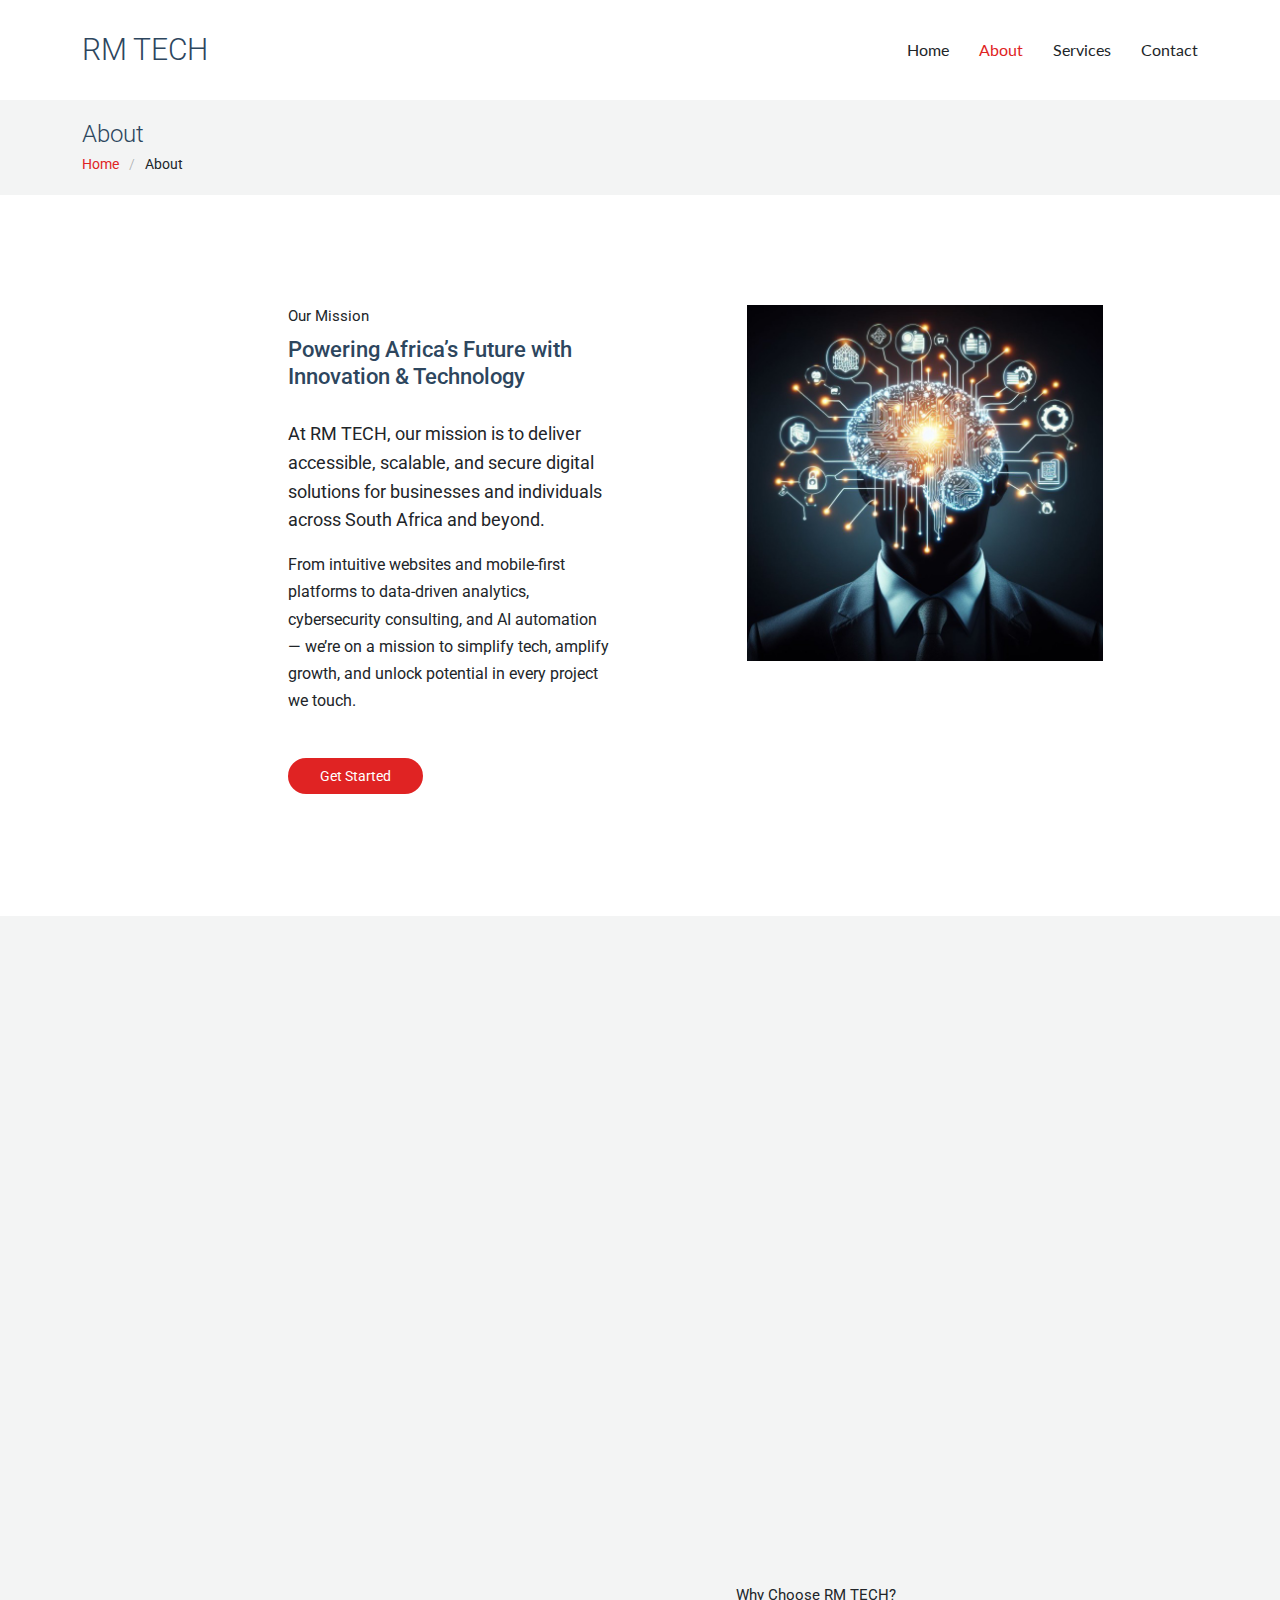
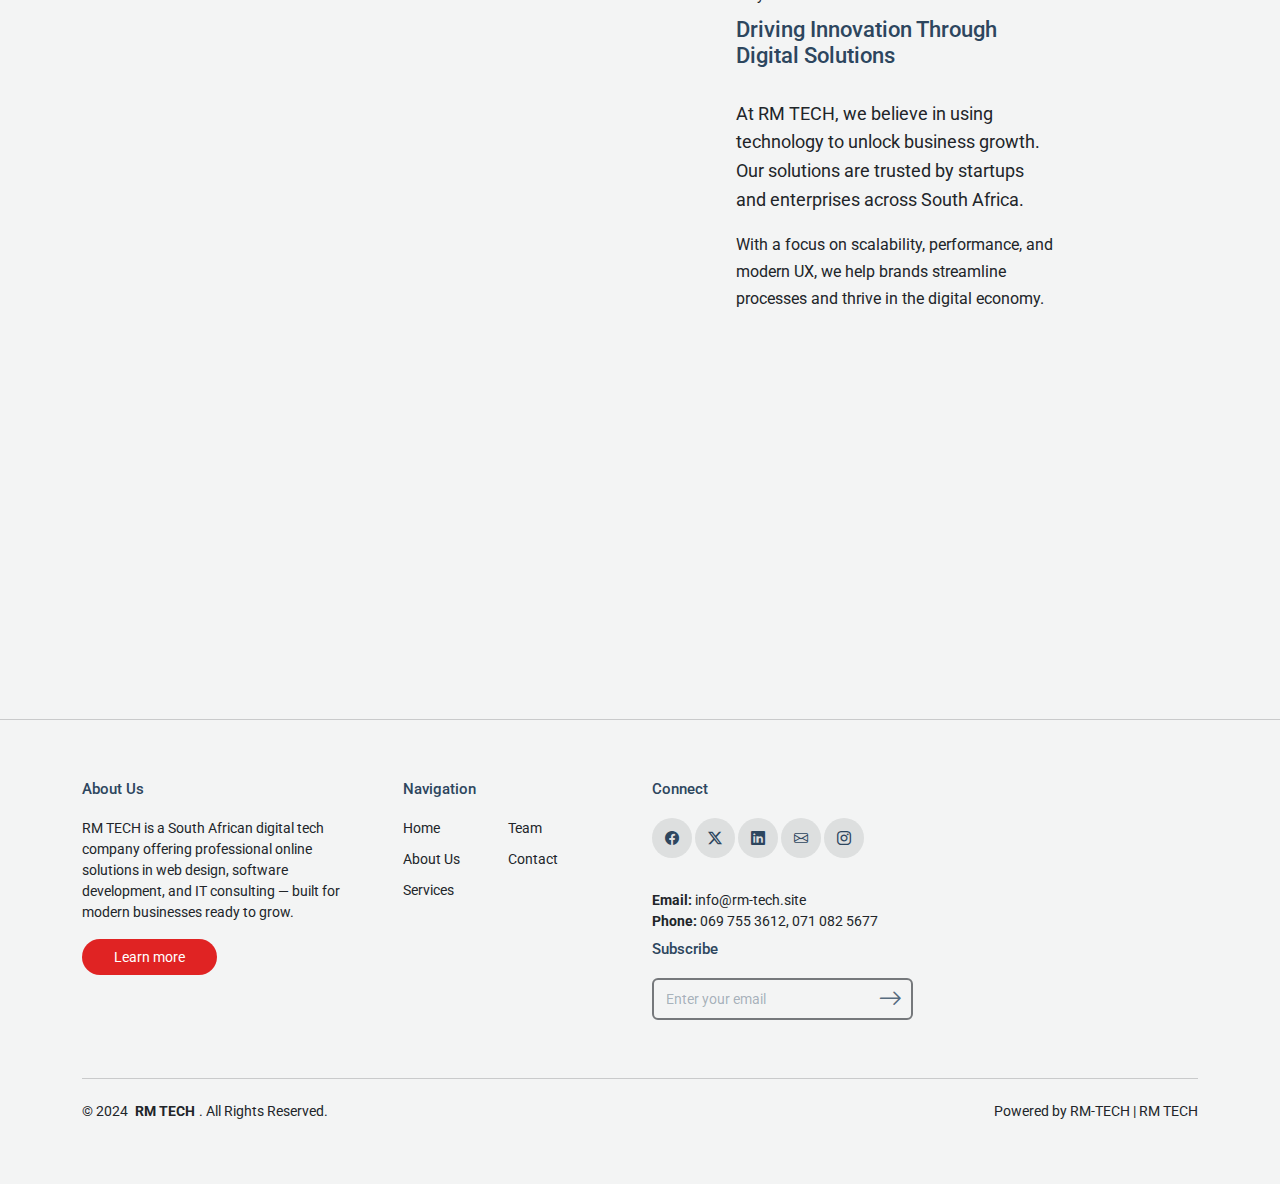
<file: about.html>
<!DOCTYPE html>
<html lang="en">

<head>
  <meta charset="utf-8">
  <meta content="width=device-width, initial-scale=1.0" name="viewport">
  <title>RM-TECH/About</title>
  <meta name="description" content="">
  <meta name="keywords" content="">

  <!-- Favicons -->
  <link href="assets/img/logo.jpeg" rel="icon">
  <link href="assets/img/logo.jpeg" rel="apple-touch-icon">

  <!-- Fonts -->
  <link href="https://fonts.googleapis.com" rel="preconnect">
  <link href="https://fonts.gstatic.com" rel="preconnect" crossorigin>
  <link href="https://fonts.googleapis.com/css2?family=Roboto:ital,wght@0,100;0,300;0,400;0,500;0,700;0,900;1,100;1,300;1,400;1,500;1,700;1,900&family=Lato:ital,wght@0,100;0,300;0,400;0,700;0,900;1,100;1,300;1,400;1,700;1,900&display=swap" rel="stylesheet">

  <!-- Vendor CSS Files -->
  <link href="assets/vendor/bootstrap/css/bootstrap.min.css" rel="stylesheet">
  <link href="assets/vendor/bootstrap-icons/bootstrap-icons.css" rel="stylesheet">
  <link href="assets/vendor/aos/aos.css" rel="stylesheet">
  <link href="assets/vendor/swiper/swiper-bundle.min.css" rel="stylesheet">
  <link href="assets/vendor/glightbox/css/glightbox.min.css" rel="stylesheet">

  <!-- Main CSS File -->
  <link href="assets/css/main.css" rel="stylesheet">

</head>

<body class="about-page">

  <header id="header" class="header d-flex align-items-center sticky-top">
    <div class="container-fluid container-xl position-relative d-flex align-items-center justify-content-between">

      <a href="index.html" class="logo d-flex align-items-center">
        <!-- Uncomment the line below if you also wish to use an image logo -->
        <!-- <img src="assets/img/logo.png" alt=""> -->
        <h1 class="sitename">RM TECH</h1>
      </a>

      <nav id="navmenu" class="navmenu">
        <ul>
          <li><a href="index.html">Home</a></li>
          <li><a href="about.html" class="active">About</a></li>
          <li><a href="services.html">Services</a></li>
          <li><a href="contact.html">Contact</a></li>
        </ul>
        <i class="mobile-nav-toggle d-xl-none bi bi-list"></i>
      </nav>

    </div>
  </header>

  <main class="main">

    <!-- Page Title -->
    <div class="page-title light-background">
      <div class="container">
        <h1>About</h1>
        <nav class="breadcrumbs">
          <ol>
            <li><a href="index.html">Home</a></li>
            <li class="current">About</li>
          </ol>
        </nav>
      </div>
    </div><!-- End Page Title -->

    <!-- About 2 Section -->
<section id="about-2" class="about-2 section">
  <div class="container">
    <div class="content">
      <div class="row justify-content-center">

        <!-- Image Section -->
        <div class="col-sm-12 col-md-5 col-lg-4 col-xl-4 order-lg-2 offset-xl-1 mb-4">
          <div class="img-wrap text-center text-md-left" data-aos="fade-up" data-aos-delay="100">
            <div class="img">
              <img src="assets/img/power africa.jpg" alt="Our Mission at RM TECH" class="img-fluid">
            </div>
          </div>
        </div>

        <!-- Text Section -->
        <div class="offset-md-0 offset-lg-1 col-sm-12 col-md-5 col-lg-5 col-xl-4" data-aos="fade-up">
          <div class="px-3">
            <span class="content-subtitle">Our Mission</span>
            <h2 class="content-title text-start">
              Powering Africa’s Future with Innovation & Technology
            </h2>
            <p class="lead">
              At RM TECH, our mission is to deliver accessible, scalable, and secure digital solutions for businesses and individuals across South Africa and beyond.
            </p>
            <p class="mb-5">
              From intuitive websites and mobile-first platforms to data-driven analytics, cybersecurity consulting, and AI automation — we’re on a mission to simplify tech, amplify growth, and unlock potential in every project we touch.
            </p>
            <p>
              <a href="#" class="btn-get-started">Get Started</a>
            </p>
          </div>
        </div>

      </div>
    </div>
  </div>
</section>
<!-- /About 2 Section -->


<!-- Services Section -->
<section id="services" class="services section light-background">

  <div class="container">
    <div class="row gy-4 justify-content-center">

      <div class="col-lg-3">
        <div class="services-item" data-aos="fade-up">
          <div class="services-icon">
            <i class="bi bi-bullseye"></i>
          </div>
          <div>
            <h3>Technology Consulting</h3>
            <p>We guide businesses in adopting the right technologies to drive digital growth and resilience.</p>
          </div>
        </div>
      </div>

      <div class="col-lg-3">
        <div class="services-item" data-aos="fade-up" data-aos-delay="100">
          <div class="services-icon">
            <i class="bi bi-command"></i>
          </div>
          <div>
            <h3>Web & App Development</h3>
            <p>Responsive, fast, and scalable websites and apps built with modern frameworks and standards.</p>
          </div>
        </div>
      </div>

      <div class="col-lg-3">
        <div class="services-item" data-aos="fade-up" data-aos-delay="200">
          <div class="services-icon">
            <i class="bi bi-bar-chart"></i>
          </div>
          <div>
            <h3>Branding & Digital Identity</h3>
            <p>We design clean, creative, and memorable brands that stand out across digital platforms.</p>
          </div>
        </div>
      </div>

      <div class="col-lg-3">
        <div class="services-item" data-aos="fade-up" data-aos-delay="300">
          <div class="services-icon">
            <i class="bi bi-shield-lock"></i>
          </div>
          <div>
            <h3>Cybersecurity Solutions</h3>
            <p>We help protect your business with vulnerability assessments, secure architectures, and compliance support.</p>
          </div>
        </div>
      </div>

      <div class="col-lg-3">
        <div class="services-item" data-aos="fade-up" data-aos-delay="400">
          <div class="services-icon">
            <i class="bi bi-bar-chart-line"></i>
          </div>
          <div>
            <h3>Data Science & Analytics</h3>
            <p>Turn your data into actionable insights through predictive modeling, dashboards, and AI-powered tools.</p>
          </div>
        </div>
      </div>

      <div class="col-lg-3">
        <div class="services-item" data-aos="fade-up" data-aos-delay="500">
          <div class="services-icon">
            <i class="bi bi-cpu"></i>
          </div>
          <div>
            <h3>AI & Automation</h3>
            <p>Streamline workflows with custom automation solutions, bots, and intelligent systems that scale your business.</p>
          </div>
        </div>
      </div>

      <!-- Added SAP Services -->
      <div class="col-lg-3">
        <div class="services-item" data-aos="fade-up" data-aos-delay="600">
          <div class="services-icon">
            <i class="bi bi-diagram-3"></i>
          </div>
          <div>
            <h3>SAP Services</h3>
            <p>Comprehensive SAP consulting, implementation, integration, and enterprise system support.</p>
          </div>
        </div>
      </div>

      <!-- Added Networking & WiFi -->
      <div class="col-lg-3">
        <div class="services-item" data-aos="fade-up" data-aos-delay="700">
          <div class="services-icon">
            <i class="bi bi-wifi"></i>
          </div>
          <div>
            <h3>Networking & WiFi</h3>
            <p>Professional LAN/WAN setup and secure WiFi installations for businesses and homes.</p>
          </div>
        </div>
      </div>

    </div>
  </div>
</section>
<!-- /Services Section -->



   <!-- Stats Section -->
<section id="stats" class="stats section light-background">
  <div class="container">
    <div class="row gy-4 justify-content-center">

      <!-- Image -->
      <div class="col-lg-5">
        <div class="images-overlap">
          <img src="assets/img/RM TECH-Innovation.png" alt="About RM TECH" class="img-fluid img-1" data-aos="fade-up">
        </div>
      </div>

      <!-- Text and Counters -->
      <div class="col-lg-4 ps-lg-5">
        <span class="content-subtitle">Why Choose RM TECH?</span>
        <h2 class="content-title">Driving Innovation Through Digital Solutions</h2>
        <p class="lead">
          At RM TECH, we believe in using technology to unlock business growth. Our solutions are trusted by startups and enterprises across South Africa.
        </p>
        <p class="mb-5">
          With a focus on scalability, performance, and modern UX, we help brands streamline processes and thrive in the digital economy.
        </p>

        
      </div>

    </div>
  </div>
</section>
<!-- /Stats Section -->


   

   

  </main>

<footer id="footer" class="footer light-background">
  <div class="container">
    <div class="row g-4">

      <!-- About Us -->
      <div class="col-md-6 col-lg-3 mb-3 mb-md-0">
        <div class="widget">
          <h3 class="widget-heading">About Us</h3>
          <p class="mb-4">
            RM TECH is a South African digital tech company offering professional online solutions in web design, software development, and IT consulting — built for modern businesses ready to grow.
          </p>
          <p class="mb-0">
            <a href="#" class="btn-learn-more">Learn more</a>
          </p>
        </div>
      </div>

      <!-- Navigation -->
      <div class="col-md-6 col-lg-3 ps-lg-5 mb-3 mb-md-0">
        <div class="widget">
          <h3 class="widget-heading">Navigation</h3>
          <ul class="list-unstyled float-start me-5">
            <li><a href="#">Home</a></li>
            <li><a href="#">About Us</a></li>
            <li><a href="#">Services</a></li>
          </ul>
          <ul class="list-unstyled float-start">
            <li><a href="#">Team</a></li>
            <li><a href="#">Contact</a></li>
          </ul>
        </div>
      </div>

      <!-- Connect -->
      <div class="col-md-6 col-lg-3 pl-lg-5">
        <div class="widget">
          <h3 class="widget-heading">Connect</h3>
          <ul class="list-unstyled social-icons light mb-3">
            <li><a href="https://www.facebook.com/people/RM-Tech/61578610893059/"><span class="bi bi-facebook"></span></a></li>
            <li><a href="https://x.com/RMTech395358"><span class="bi bi-twitter-x"></span></a></li>
            <li><a href="https://www.linkedin.com/company/rm-tech-i/"><span class="bi bi-linkedin"></span></a></li>
            <li><a href="mailto:info@rm-tech.site"><span class="bi bi-envelope"></span></a></li>
            <li><a href="https://www.instagram.com/ramokone.mahlangu.tech/"><span class="bi bi-instagram"></span></a></li>
          </ul>
          <p class="mb-2">
            <strong>Email:</strong> <a href="mailto:info@rm-tech.site">info@rm-tech.site</a><br>
            <strong>Phone:</strong> <a href="tel:+27697553612">069 755 3612</a>, <a href="tel:+27710825677">071 082 5677</a>
          </p>
        </div>


        <!-- Subscribe -->
        <div class="widget">
          <div class="footer-subscribe">
            <h3 class="widget-heading">Subscribe</h3>
            <form action="forms/newsletter.php" method="post" class="php-email-form">
              <div class="mb-2">
                <input type="text" class="form-control" name="email" placeholder="Enter your email">
                <button type="submit" class="btn btn-link"><span class="bi bi-arrow-right"></span></button>
              </div>
              <div class="loading">Loading</div>
              <div class="error-message"></div>
              <div class="sent-message">
                Your subscription request has been sent. Thank you!
              </div>
            </form>
          </div>
        </div>
      </div>
    </div>

    <!-- Copyright -->
    <div class="copyright d-flex flex-column flex-md-row align-items-center justify-content-md-between">
      <p>© <span>2024</span> <strong class="px-1 sitename">RM TECH</strong>. All Rights Reserved.</p>
      <div class="credits">
        Powered by <a href="#">RM-TECH</a> | RM TECH
      </div>
    </div>
  </div>
</footer>


  <!-- Scroll Top -->
  <a href="#" id="scroll-top" class="scroll-top d-flex align-items-center justify-content-center"><i class="bi bi-arrow-up-short"></i></a>

  <!-- Preloader -->
  <div id="preloader"></div>

  <!-- Vendor JS Files -->
  <script src="assets/vendor/bootstrap/js/bootstrap.bundle.min.js"></script>
  <script src="assets/vendor/php-email-form/validate.js"></script>
  <script src="assets/vendor/aos/aos.js"></script>
  <script src="assets/vendor/swiper/swiper-bundle.min.js"></script>
  <script src="assets/vendor/purecounter/purecounter_vanilla.js"></script>
  <script src="assets/vendor/glightbox/js/glightbox.min.js"></script>
  <script src="assets/vendor/imagesloaded/imagesloaded.pkgd.min.js"></script>
  <script src="assets/vendor/isotope-layout/isotope.pkgd.min.js"></script>

  <!-- Main JS File -->
  <script src="assets/js/main.js"></script>

</body>

</html>
</file>
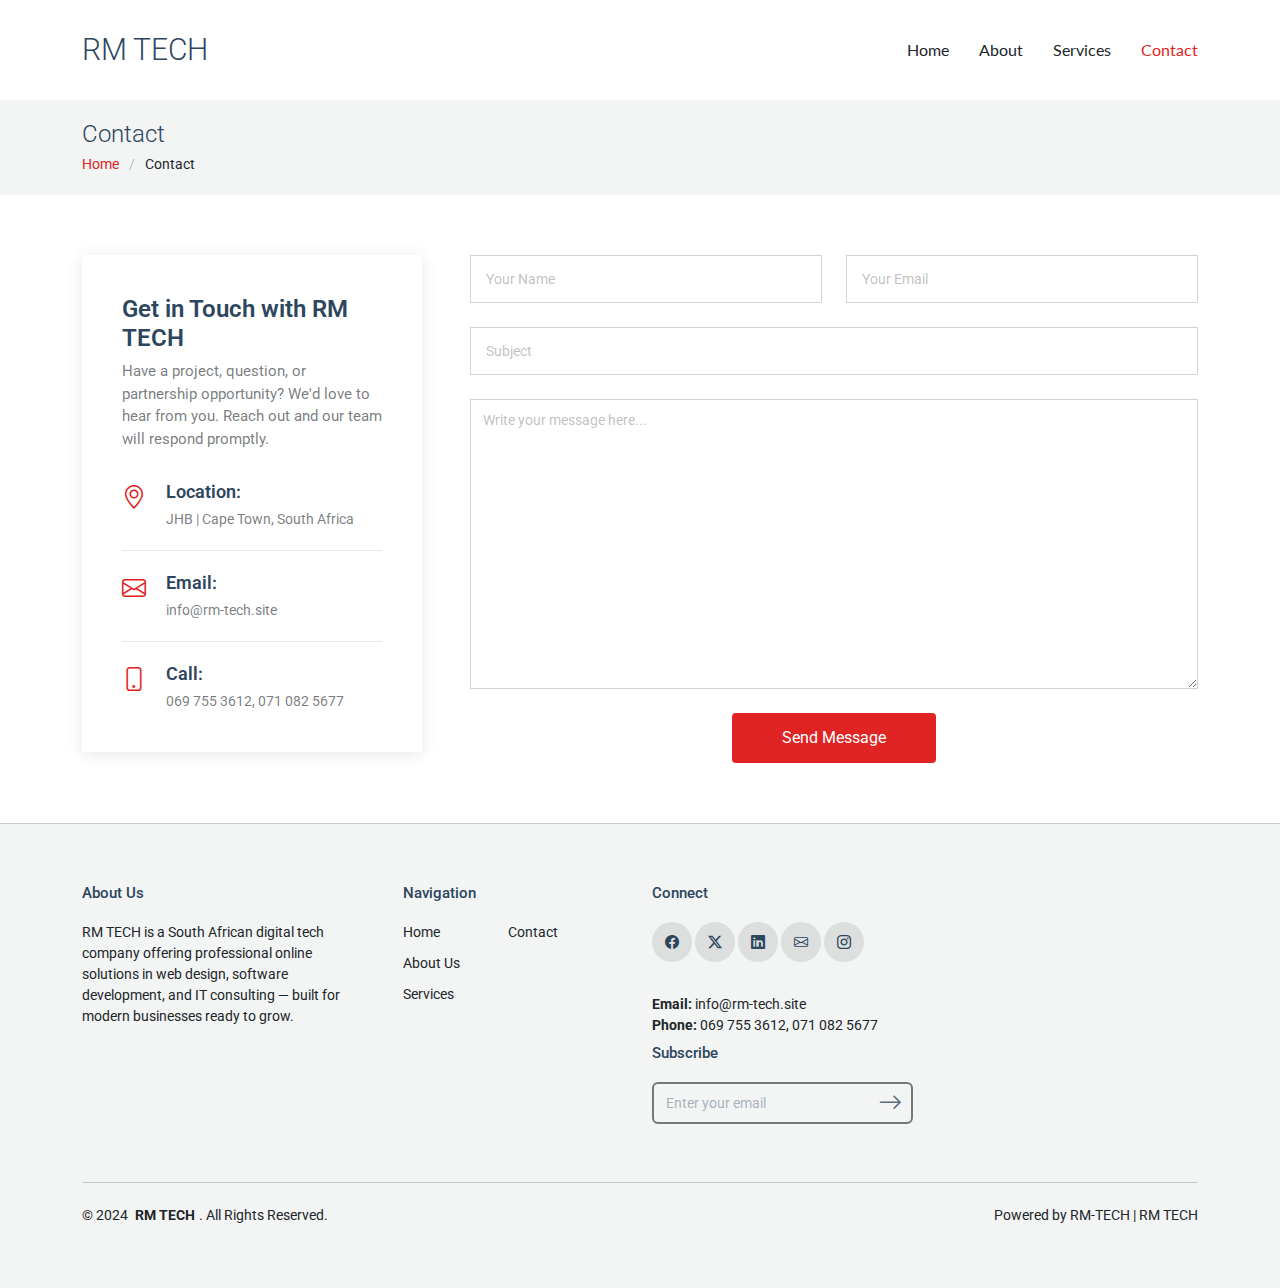
<file: contact.html>
<!DOCTYPE html>
<html lang="en">

<head>
  <meta charset="utf-8">
  <meta content="width=device-width, initial-scale=1.0" name="viewport">
  <title>RM-TECH/Contact</title>
  <meta name="description" content="">
  <meta name="keywords" content="">

  <!-- Favicons -->
  <link href="assets/img/logo.jpeg" rel="icon">
  <link href="assets/img/logo.jpeg" rel="apple-touch-icon">

  <!-- Fonts -->
  <link href="https://fonts.googleapis.com" rel="preconnect">
  <link href="https://fonts.gstatic.com" rel="preconnect" crossorigin>
  <link href="https://fonts.googleapis.com/css2?family=Roboto:ital,wght@0,100;0,300;0,400;0,500;0,700;0,900;1,100;1,300;1,400;1,500;1,700;1,900&family=Lato:ital,wght@0,100;0,300;0,400;0,700;0,900;1,100;1,300;1,400;1,700;1,900&display=swap" rel="stylesheet">

  <!-- Vendor CSS Files -->
  <link href="assets/vendor/bootstrap/css/bootstrap.min.css" rel="stylesheet">
  <link href="assets/vendor/bootstrap-icons/bootstrap-icons.css" rel="stylesheet">
  <link href="assets/vendor/aos/aos.css" rel="stylesheet">
  <link href="assets/vendor/swiper/swiper-bundle.min.css" rel="stylesheet">
  <link href="assets/vendor/glightbox/css/glightbox.min.css" rel="stylesheet">

  <!-- Main CSS File -->
  <link href="assets/css/main.css" rel="stylesheet">

</head>

<body class="contact-page">

  <header id="header" class="header d-flex align-items-center sticky-top">
    <div class="container-fluid container-xl position-relative d-flex align-items-center justify-content-between">

      <a href="index.html" class="logo d-flex align-items-center">
        <!-- Uncomment the line below if you also wish to use an image logo -->
        <!-- <img src="assets/img/logo.png" alt=""> -->
        <h1 class="sitename">RM TECH</h1>
      </a>

      <nav id="navmenu" class="navmenu">
        <ul>
          <li><a href="index.html">Home</a></li>
          <li><a href="about.html">About</a></li>
          <li><a href="services.html">Services</a></li>
          <li><a href="contact.html" class="active">Contact</a></li>
        </ul>
        <i class="mobile-nav-toggle d-xl-none bi bi-list"></i>
      </nav>

    </div>
  </header>

  <main class="main">

    <!-- Page Title -->
    <div class="page-title light-background">
      <div class="container">
        <h1>Contact</h1>
        <nav class="breadcrumbs">
          <ol>
            <li><a href="index.html">Home</a></li>
            <li class="current">Contact</li>
          </ol>
        </nav>
      </div>
    </div><!-- End Page Title -->

   <!-- Contact Section -->
<section id="contact" class="contact section">

  <div class="container" data-aos="fade">

    <div class="row gy-5 gx-lg-5">

      <div class="col-lg-4">

        <div class="info">
          <h3>Get in Touch with RM TECH</h3>
          <p>Have a project, question, or partnership opportunity? We'd love to hear from you. Reach out and our team will respond promptly.</p>

          <div class="info-item d-flex">
            <i class="bi bi-geo-alt flex-shrink-0"></i>
            <div>
              <h4>Location:</h4>
              <p> JHB | Cape Town, South Africa</p>
            </div>
          </div><!-- End Info Item -->

          <div class="info-item d-flex">
            <i class="bi bi-envelope flex-shrink-0"></i>
            <div>
              <h4>Email:</h4>
              <p>info@rm-tech.site</p>
            </div>
          </div><!-- End Info Item -->

          <div class="info-item d-flex">
            <i class="bi bi-phone flex-shrink-0"></i>
            <div>
              <h4>Call:</h4>
              <p>069 755 3612, 071 082 5677</p>
            </div>
          </div><!-- End Info Item -->

          <!-- Optional: Embed a map -->
          <!--
          <div class="mt-4">
            <iframe src="https://www.google.com/maps?q=loop+street+cape+town&output=embed" width="100%" height="200" style="border:0;" allowfullscreen="" loading="lazy"></iframe>
          </div>
          -->

        </div>

      </div>

      <div class="col-lg-8">
        <form action="forms/contact.php" method="post" role="form" class="php-email-form">
          <div class="row">
            <div class="col-md-6 form-group">
              <input type="text" name="name" class="form-control" id="name" placeholder="Your Name" required="">
            </div>
            <div class="col-md-6 form-group mt-3 mt-md-0">
              <input type="email" class="form-control" name="email" id="email" placeholder="Your Email" required="">
            </div>
          </div>
          <div class="form-group mt-3">
            <input type="text" class="form-control" name="subject" id="subject" placeholder="Subject" required="">
          </div>
          <div class="form-group mt-3">
            <textarea class="form-control" name="message" rows="6" placeholder="Write your message here..." required=""></textarea>
          </div>
          <div class="my-3">
            <div class="loading">Loading</div>
            <div class="error-message"></div>
            <div class="sent-message">Your message has been sent. Thank you!</div>
          </div>
          <div class="text-center"><button type="submit">Send Message</button></div>
        </form>
      </div><!-- End Contact Form -->

    </div>

  </div>

</section><!-- /Contact Section -->


  </main>

 <footer id="footer" class="footer light-background">
  <div class="container">
    <div class="row g-4">

      <!-- About Us -->
      <div class="col-md-6 col-lg-3 mb-3 mb-md-0">
        <div class="widget">
          <h3 class="widget-heading">About Us</h3>
          <p class="mb-4">
            RM TECH is a South African digital tech company offering professional online solutions in web design, software development, and IT consulting — built for modern businesses ready to grow.
          </p>
        </div>
      </div>

      <!-- Navigation -->
      <div class="col-md-6 col-lg-3 ps-lg-5 mb-3 mb-md-0">
        <div class="widget">
          <h3 class="widget-heading">Navigation</h3>
          <ul class="list-unstyled float-start me-5">
            <li><a href="#">Home</a></li>
            <li><a href="#">About Us</a></li>
            <li><a href="#">Services</a></li>
          </ul>
          <ul class="list-unstyled float-start">
            <li><a href="#">Contact</a></li>
          </ul>
        </div>
      </div>

      <!-- Connect -->
      <div class="col-md-6 col-lg-3 pl-lg-5">
        <div class="widget">
          <h3 class="widget-heading">Connect</h3>
          <ul class="list-unstyled social-icons light mb-3">
            <li><a href="https://www.facebook.com/people/RM-Tech/61578610893059/"><span class="bi bi-facebook"></span></a></li>
            <li><a href="https://x.com/RMTech395358"><span class="bi bi-twitter-x"></span></a></li>
            <li><a href="https://www.linkedin.com/company/rm-tech-i/"><span class="bi bi-linkedin"></span></a></li>
            <li><a href="mailto:info@rm-tech.site"><span class="bi bi-envelope"></span></a></li>
            <li><a href="https://www.instagram.com/ramokone.mahlangu.tech/"><span class="bi bi-instagram"></span></a></li>
          </ul>
          <p class="mb-2">
            <strong>Email:</strong> <a href="mailto:info@rm-tech.site">info@rm-tech.site</a><br>
            <strong>Phone:</strong> <a href="tel:+27697553612">069 755 3612</a>, <a href="tel:+27710825677">071 082 5677</a>
          </p>
        </div>


        <!-- Subscribe -->
        <div class="widget">
          <div class="footer-subscribe">
            <h3 class="widget-heading">Subscribe</h3>
            <form action="forms/newsletter.php" method="post" class="php-email-form">
              <div class="mb-2">
                <input type="text" class="form-control" name="email" placeholder="Enter your email">
                <button type="submit" class="btn btn-link"><span class="bi bi-arrow-right"></span></button>
              </div>
              <div class="loading">Loading</div>
              <div class="error-message"></div>
              <div class="sent-message">
                Your subscription request has been sent. Thank you!
              </div>
            </form>
          </div>
        </div>
      </div>
    </div>

    <!-- Copyright -->
    <div class="copyright d-flex flex-column flex-md-row align-items-center justify-content-md-between">
      <p>© <span>2024</span> <strong class="px-1 sitename">RM TECH</strong>. All Rights Reserved.</p>
      <div class="credits">
        Powered by <a href="#">RM-TECH</a> | RM TECH
      </div>
    </div>
  </div>
</footer>

  <!-- Scroll Top -->
  <a href="#" id="scroll-top" class="scroll-top d-flex align-items-center justify-content-center"><i class="bi bi-arrow-up-short"></i></a>

  <!-- Preloader -->
  <div id="preloader"></div>

  <!-- Vendor JS Files -->
  <script src="assets/vendor/bootstrap/js/bootstrap.bundle.min.js"></script>
  <script src="assets/vendor/php-email-form/validate.js"></script>
  <script src="assets/vendor/aos/aos.js"></script>
  <script src="assets/vendor/swiper/swiper-bundle.min.js"></script>
  <script src="assets/vendor/purecounter/purecounter_vanilla.js"></script>
  <script src="assets/vendor/glightbox/js/glightbox.min.js"></script>
  <script src="assets/vendor/imagesloaded/imagesloaded.pkgd.min.js"></script>
  <script src="assets/vendor/isotope-layout/isotope.pkgd.min.js"></script>

  <!-- Main JS File -->
  <script src="assets/js/main.js"></script>

</body>

</html>
</file>
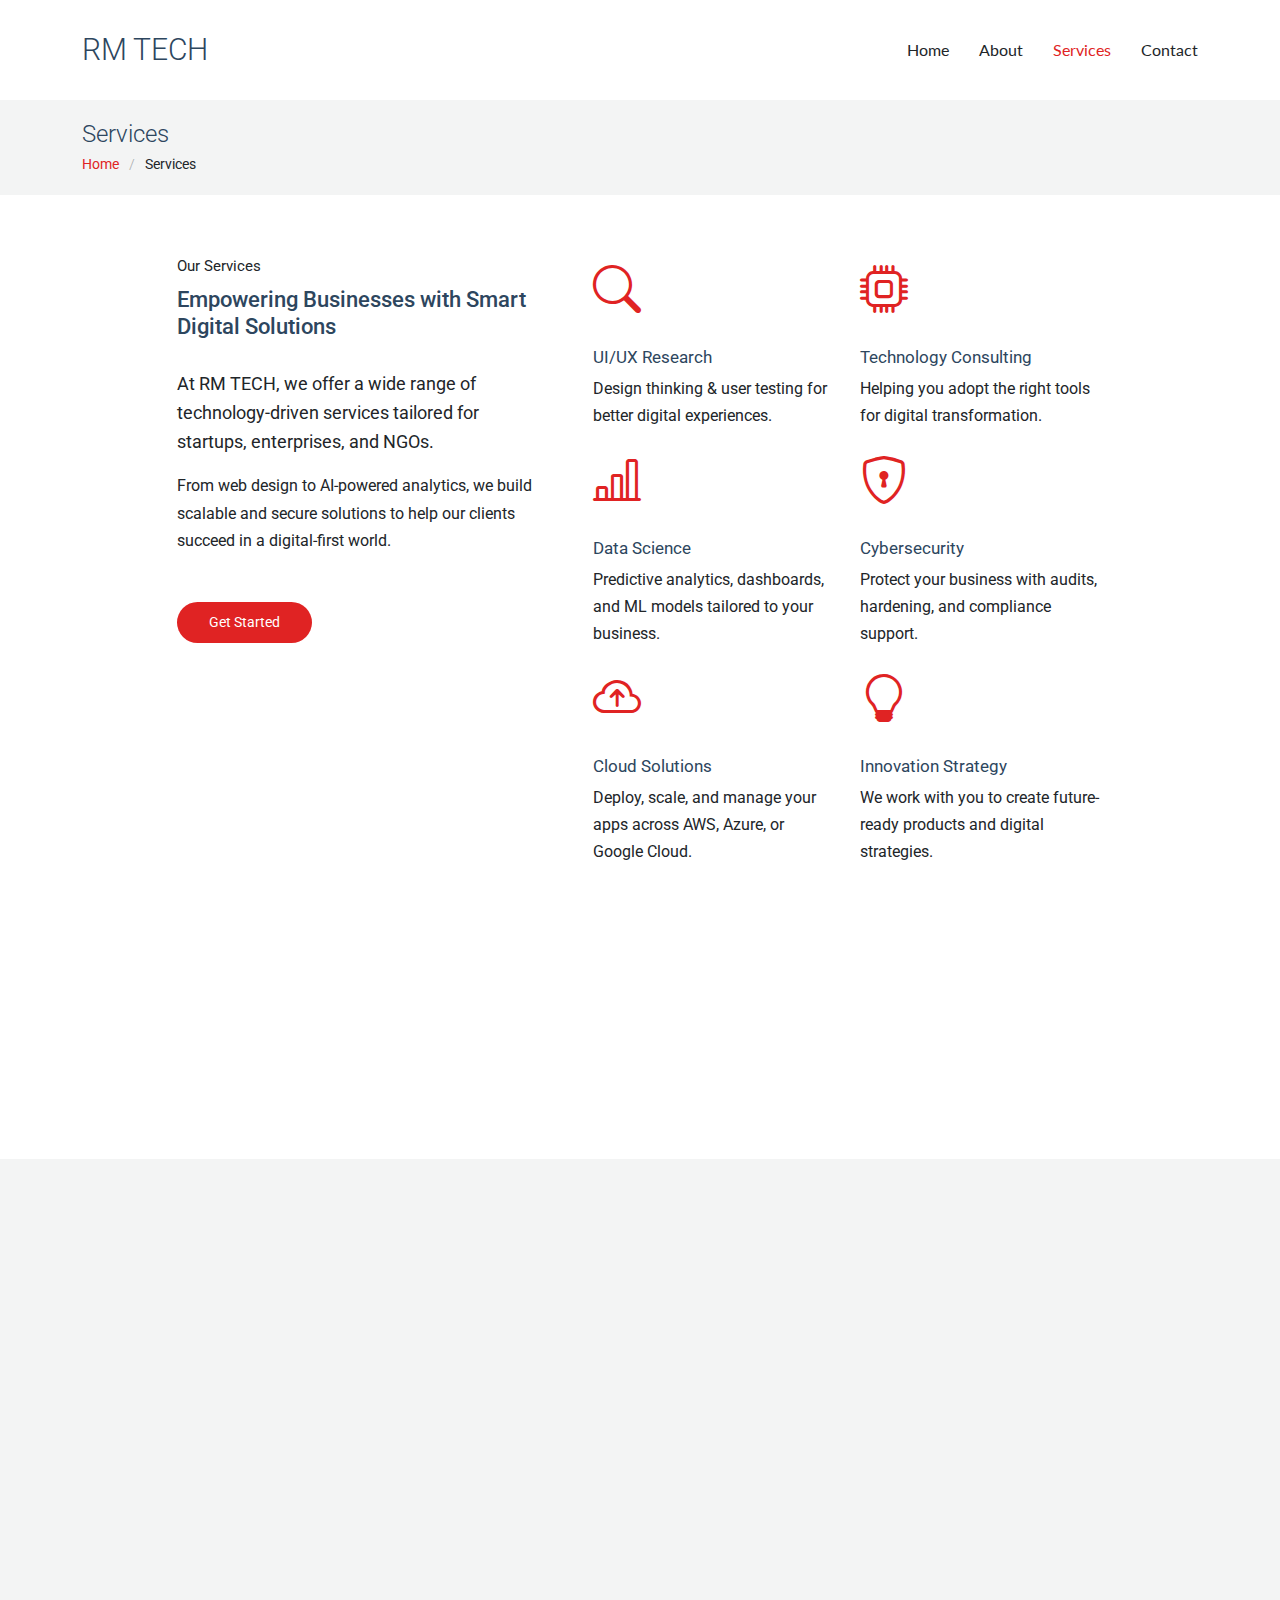
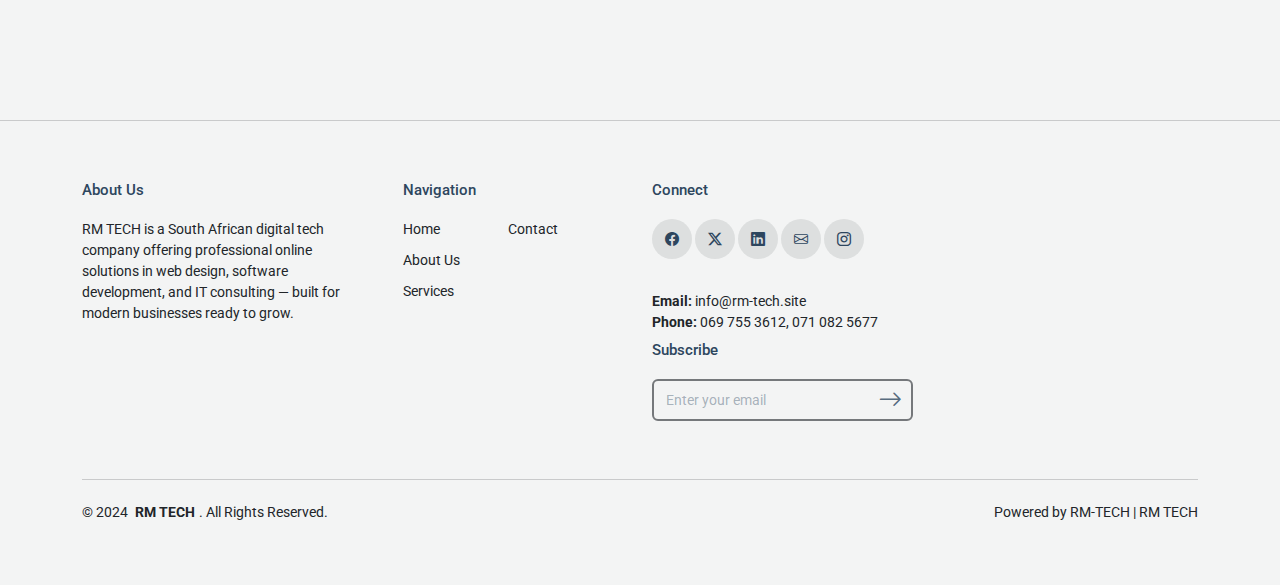
<file: services.html>
<!DOCTYPE html>
<html lang="en">

<head>
  <meta charset="utf-8">
  <meta content="width=device-width, initial-scale=1.0" name="viewport">
  <title>RM-TECH/Services</title>
  <meta name="description" content="">
  <meta name="keywords" content="">

  <!-- Favicons -->
  <link href="assets/img/logo.jpeg" rel="icon">
  <link href="assets/img/logo.jpeg" rel="apple-touch-icon">

  <!-- Fonts -->
  <link href="https://fonts.googleapis.com" rel="preconnect">
  <link href="https://fonts.gstatic.com" rel="preconnect" crossorigin>
  <link href="https://fonts.googleapis.com/css2?family=Roboto:ital,wght@0,100;0,300;0,400;0,500;0,700;0,900;1,100;1,300;1,400;1,500;1,700;1,900&family=Lato:ital,wght@0,100;0,300;0,400;0,700;0,900;1,100;1,300;1,400;1,700;1,900&display=swap" rel="stylesheet">

  <!-- Vendor CSS Files -->
  <link href="assets/vendor/bootstrap/css/bootstrap.min.css" rel="stylesheet">
  <link href="assets/vendor/bootstrap-icons/bootstrap-icons.css" rel="stylesheet">
  <link href="assets/vendor/aos/aos.css" rel="stylesheet">
  <link href="assets/vendor/swiper/swiper-bundle.min.css" rel="stylesheet">
  <link href="assets/vendor/glightbox/css/glightbox.min.css" rel="stylesheet">

  <!-- Main CSS File -->
  <link href="assets/css/main.css" rel="stylesheet">

</head>

<body class="services-page">

  <header id="header" class="header d-flex align-items-center sticky-top">
    <div class="container-fluid container-xl position-relative d-flex align-items-center justify-content-between">

      <a href="index.html" class="logo d-flex align-items-center">
        <!-- Uncomment the line below if you also wish to use an image logo -->
        <!-- <img src="assets/img/logo.png" alt=""> -->
        <h1 class="sitename">RM TECH</h1>
      </a>

      <nav id="navmenu" class="navmenu">
        <ul>
          <li><a href="index.html">Home</a></li>
          <li><a href="about.html">About</a></li>
          <li><a href="services.html" class="active">Services</a></li>
          <li><a href="contact.html">Contact</a></li>
        </ul>
        <i class="mobile-nav-toggle d-xl-none bi bi-list"></i>
      </nav>

    </div>
  </header>

  <main class="main">

    <!-- Page Title -->
    <div class="page-title light-background">
      <div class="container">
        <h1>Services</h1>
        <nav class="breadcrumbs">
          <ol>
            <li><a href="index.html">Home</a></li>
            <li class="current">Services</li>
          </ol>
        </nav>
      </div>
    </div><!-- End Page Title -->
   <!-- Services 2 Section -->
<section id="services-2" class="services-2 section">
  <div class="container">
    <div class="row justify-content-center" data-aos="fade-up">
      <div class="col-md-6 col-lg-4">
        <span class="content-subtitle">Our Services</span>
        <h2 class="content-title">
          Empowering Businesses with Smart Digital Solutions
        </h2>
        <p class="lead">
          At RM TECH, we offer a wide range of technology-driven services tailored for startups, enterprises, and NGOs.
        </p>
        <p class="mb-5">
          From web design to AI-powered analytics, we build scalable and secure solutions to help our clients succeed in a digital-first world.
        </p>
        <p>
          <a href="#" class="btn btn-get-started">Get Started</a>
        </p>
      </div>

      <div class="col-md-6 col-lg-6 ps-lg-5">
        <div class="row">

          <div class="col-6 col-sm-6 col-md-6 col-lg-6">
            <div class="services-item" data-aos="fade-up">
              <div class="services-icon">
                <i class="bi bi-search"></i>
              </div>
              <div>
                <h3>UI/UX Research</h3>
                <p>Design thinking & user testing for better digital experiences.</p>
              </div>
            </div>
          </div>

          <div class="col-6 col-sm-6 col-md-6 col-lg-6">
            <div class="services-item" data-aos="fade-up" data-aos-delay="100">
              <div class="services-icon">
                <i class="bi bi-cpu"></i>
              </div>
              <div>
                <h3>Technology Consulting</h3>
                <p>Helping you adopt the right tools for digital transformation.</p>
              </div>
            </div>
          </div>

          <div class="col-6 col-sm-6 col-md-6 col-lg-6">
            <div class="services-item" data-aos="fade-up" data-aos-delay="200">
              <div class="services-icon">
                <i class="bi bi-bar-chart-line"></i>
              </div>
              <div>
                <h3>Data Science</h3>
                <p>Predictive analytics, dashboards, and ML models tailored to your business.</p>
              </div>
            </div>
          </div>

          <div class="col-6 col-sm-6 col-md-6 col-lg-6">
            <div class="services-item" data-aos="fade-up" data-aos-delay="300">
              <div class="services-icon">
                <i class="bi bi-shield-lock"></i>
              </div>
              <div>
                <h3>Cybersecurity</h3>
                <p>Protect your business with audits, hardening, and compliance support.</p>
              </div>
            </div>
          </div>

          <div class="col-6 col-sm-6 col-md-6 col-lg-6">
            <div class="services-item" data-aos="fade-up" data-aos-delay="400">
              <div class="services-icon">
                <i class="bi bi-cloud-arrow-up"></i>
              </div>
              <div>
                <h3>Cloud Solutions</h3>
                <p>Deploy, scale, and manage your apps across AWS, Azure, or Google Cloud.</p>
              </div>
            </div>
          </div>

          <div class="col-6 col-sm-6 col-md-6 col-lg-6">
            <div class="services-item" data-aos="fade-up" data-aos-delay="500">
              <div class="services-icon">
                <i class="bi bi-lightbulb"></i>
              </div>
              <div>
                <h3>Innovation Strategy</h3>
                <p>We work with you to create future-ready products and digital strategies.</p>
              </div>
            </div>
          </div>

          <!-- Added SAP Services -->
          <div class="col-6 col-sm-6 col-md-6 col-lg-6">
            <div class="services-item" data-aos="fade-up" data-aos-delay="600">
              <div class="services-icon">
                <i class="bi bi-diagram-3"></i>
              </div>
              <div>
                <h3>SAP Services</h3>
                <p>Implementation, integration, and support for SAP business solutions.</p>
              </div>
            </div>
          </div>

          <!-- Added Networking & WiFi Installation -->
          <div class="col-6 col-sm-6 col-md-6 col-lg-6">
            <div class="services-item" data-aos="fade-up" data-aos-delay="700">
              <div class="services-icon">
                <i class="bi bi-wifi"></i>
              </div>
              <div>
                <h3>Networking & WiFi</h3>
                <p>Secure LAN/WAN setups and WiFi installations for businesses & homes.</p>
              </div>
            </div>
          </div>

        </div>
      </div>
    </div>
  </div>
</section>
<!-- /Services 2 Section -->


   <!-- Services Section -->
<section id="services" class="services section light-background">
  <div class="container">
    <div class="row gy-4 justify-content-center">

      <div class="col-lg-3">
        <div class="services-item" data-aos="fade-up">
          <div class="services-icon">
            <i class="bi bi-bullseye"></i>
          </div>
          <div>
            <h3>Technology</h3>
            <p>We help businesses adopt modern tech stacks for innovation and growth.</p>
          </div>
        </div>
      </div>

      <div class="col-lg-3">
        <div class="services-item" data-aos="fade-up" data-aos-delay="100">
          <div class="services-icon">
            <i class="bi bi-command"></i>
          </div>
          <div>
            <h3>Web Design</h3>
            <p>Responsive, modern designs that communicate your brand effectively.</p>
          </div>
        </div>
      </div>

      <div class="col-lg-3">
        <div class="services-item" data-aos="fade-up" data-aos-delay="200">
          <div class="services-icon">
            <i class="bi bi-bar-chart"></i>
          </div>
          <div>
            <h3>Branding</h3>
            <p>Building visual identities that resonate with your audience.</p>
          </div>
        </div>
      </div>

      <div class="col-lg-3">
        <div class="services-item" data-aos="fade-up" data-aos-delay="300">
          <div class="services-icon">
            <i class="bi bi-shield-lock"></i>
          </div>
          <div>
            <h3>Cybersecurity</h3>
            <p>Protect your systems and data with proactive security measures.</p>
          </div>
        </div>
      </div>

      <div class="col-lg-3">
        <div class="services-item" data-aos="fade-up" data-aos-delay="400">
          <div class="services-icon">
            <i class="bi bi-graph-up"></i>
          </div>
          <div>
            <h3>Data Science</h3>
            <p>Transform raw data into actionable insights and smart decisions.</p>
          </div>
        </div>
      </div>

      <div class="col-lg-3">
        <div class="services-item" data-aos="fade-up" data-aos-delay="500">
          <div class="services-icon">
            <i class="bi bi-cloud-arrow-up"></i>
          </div>
          <div>
            <h3>Cloud Engineering</h3>
            <p>Scalable, secure deployments on AWS, Azure, or Google Cloud.</p>
          </div>
        </div>
      </div>

      <!-- Added SAP -->
      <div class="col-lg-3">
        <div class="services-item" data-aos="fade-up" data-aos-delay="600">
          <div class="services-icon">
            <i class="bi bi-diagram-3"></i>
          </div>
          <div>
            <h3>SAP Services</h3>
            <p>End-to-end SAP consulting, integration, and enterprise support.</p>
          </div>
        </div>
      </div>

      <!-- Added Networking & WiFi -->
      <div class="col-lg-3">
        <div class="services-item" data-aos="fade-up" data-aos-delay="700">
          <div class="services-icon">
            <i class="bi bi-wifi"></i>
          </div>
          <div>
            <h3>Networking & WiFi</h3>
            <p>Professional WiFi installations and network setup for secure connectivity.</p>
          </div>
        </div>
      </div>

    </div>
  </div>
</section>
<!-- /Services Section -->

  </main>

<footer id="footer" class="footer light-background">
  <div class="container">
    <div class="row g-4">

      <!-- About Us -->
      <div class="col-md-6 col-lg-3 mb-3 mb-md-0">
        <div class="widget">
          <h3 class="widget-heading">About Us</h3>
          <p class="mb-4">
            RM TECH is a South African digital tech company offering professional online solutions in web design, software development, and IT consulting — built for modern businesses ready to grow.
          </p>
        </div>
      </div>

      <!-- Navigation -->
      <div class="col-md-6 col-lg-3 ps-lg-5 mb-3 mb-md-0">
        <div class="widget">
          <h3 class="widget-heading">Navigation</h3>
          <ul class="list-unstyled float-start me-5">
            <li><a href="#">Home</a></li>
            <li><a href="#">About Us</a></li>
            <li><a href="#">Services</a></li>
          </ul>
          <ul class="list-unstyled float-start">
            <li><a href="#">Contact</a></li>
          </ul>
        </div>
      </div>

      <!-- Connect -->
      <div class="col-md-6 col-lg-3 pl-lg-5">
        <div class="widget">
          <h3 class="widget-heading">Connect</h3>
          <ul class="list-unstyled social-icons light mb-3">
            <li><a href="https://www.facebook.com/people/RM-Tech/61578610893059/"><span class="bi bi-facebook"></span></a></li>
            <li><a href="https://x.com/RMTech395358"><span class="bi bi-twitter-x"></span></a></li>
            <li><a href="https://www.linkedin.com/company/rm-tech-i/"><span class="bi bi-linkedin"></span></a></li>
            <li><a href="mailto:info@rm-tech.site"><span class="bi bi-envelope"></span></a></li>
            <li><a href="https://www.instagram.com/ramokone.mahlangu.tech/"><span class="bi bi-instagram"></span></a></li>
          </ul>
          <p class="mb-2">
            <strong>Email:</strong> <a href="mailto:info@rm-tech.site">info@rm-tech.site</a><br>
            <strong>Phone:</strong> <a href="tel:+27697553612">069 755 3612</a>, <a href="tel:+27710825677">071 082 5677</a>
          </p>
        </div>


        <!-- Subscribe -->
        <div class="widget">
          <div class="footer-subscribe">
            <h3 class="widget-heading">Subscribe</h3>
            <form action="forms/newsletter.php" method="post" class="php-email-form">
              <div class="mb-2">
                <input type="text" class="form-control" name="email" placeholder="Enter your email">
                <button type="submit" class="btn btn-link"><span class="bi bi-arrow-right"></span></button>
              </div>
              <div class="loading">Loading</div>
              <div class="error-message"></div>
              <div class="sent-message">
                Your subscription request has been sent. Thank you!
              </div>
            </form>
          </div>
        </div>
      </div>
    </div>

    <!-- Copyright -->
    <div class="copyright d-flex flex-column flex-md-row align-items-center justify-content-md-between">
      <p>© <span>2024</span> <strong class="px-1 sitename">RM TECH</strong>. All Rights Reserved.</p>
      <div class="credits">
        Powered by <a href="#">RM-TECH</a> | RM TECH
      </div>
    </div>
  </div>
</footer>

  <!-- Scroll Top -->
  <a href="#" id="scroll-top" class="scroll-top d-flex align-items-center justify-content-center"><i class="bi bi-arrow-up-short"></i></a>

  <!-- Preloader -->
  <div id="preloader"></div>

  <!-- Vendor JS Files -->
  <script src="assets/vendor/bootstrap/js/bootstrap.bundle.min.js"></script>
  <script src="assets/vendor/php-email-form/validate.js"></script>
  <script src="assets/vendor/aos/aos.js"></script>
  <script src="assets/vendor/swiper/swiper-bundle.min.js"></script>
  <script src="assets/vendor/purecounter/purecounter_vanilla.js"></script>
  <script src="assets/vendor/glightbox/js/glightbox.min.js"></script>
  <script src="assets/vendor/imagesloaded/imagesloaded.pkgd.min.js"></script>
  <script src="assets/vendor/isotope-layout/isotope.pkgd.min.js"></script>

  <!-- Main JS File -->
  <script src="assets/js/main.js"></script>

</body>

</html>
</file>
<file: assets/css/main.css>
/* Fonts */
:root {
  --default-font: "Roboto",  system-ui, -apple-system, "Segoe UI", Roboto, "Helvetica Neue", Arial, "Noto Sans", "Liberation Sans", sans-serif, "Apple Color Emoji", "Segoe UI Emoji", "Segoe UI Symbol", "Noto Color Emoji";
  --heading-font: "Roboto",  sans-serif;
  --nav-font: "Lato",  sans-serif;
}

/* Global Colors - The following color variables are used throughout the website. Updating them here will change the color scheme of the entire website */
:root { 
  --background-color: #ffffff; /* Background color for the entire website, including individual sections */
  --default-color: #212529; /* Default color used for the majority of the text content across the entire website */
  --heading-color: #2d465e; /* Color for headings, subheadings and title throughout the website */
  --accent-color: #e02323; /* Accent color that represents your brand on the website. It's used for buttons, links, and other elements that need to stand out */
  --surface-color: #ffffff; /* The surface color is used as a background of boxed elements within sections, such as cards, icon boxes, or other elements that require a visual separation from the global background. */
  --contrast-color: #ffffff; /* Contrast color for text, ensuring readability against backgrounds of accent, heading, or default colors. */
}

/* Nav Menu Colors - The following color variables are used specifically for the navigation menu. They are separate from the global colors to allow for more customization options */
:root {
  --nav-color: #212529;  /* The default color of the main navmenu links */
  --nav-hover-color: #e02323; /* Applied to main navmenu links when they are hovered over or active */
  --nav-mobile-background-color: #ffffff; /* Used as the background color for mobile navigation menu */
  --nav-dropdown-background-color: #ffffff; /* Used as the background color for dropdown items that appear when hovering over primary navigation items */
  --nav-dropdown-color: #212529; /* Used for navigation links of the dropdown items in the navigation menu. */
  --nav-dropdown-hover-color: #e02323; /* Similar to --nav-hover-color, this color is applied to dropdown navigation links when they are hovered over. */
}

/* Color Presets - These classes override global colors when applied to any section or element, providing reuse of the sam color scheme. */

.light-background {
  --background-color: #f3f4f4;
  --surface-color: #ffffff;
}

.dark-background {
  --background-color: #060606;
  --default-color: #ffffff;
  --heading-color: #ffffff;
  --surface-color: #252525;
  --contrast-color: #ffffff;
}

/* Smooth scroll */
:root {
  scroll-behavior: smooth;
}

/*--------------------------------------------------------------
# General Styling & Shared Classes
--------------------------------------------------------------*/
body {
  color: var(--default-color);
  background-color: var(--background-color);
  font-family: var(--default-font);
}

a {
  color: var(--accent-color);
  text-decoration: none;
  transition: 0.3s;
}

a:hover {
  color: color-mix(in srgb, var(--accent-color), transparent 25%);
  text-decoration: none;
}

h1,
h2,
h3,
h4,
h5,
h6 {
  color: var(--heading-color);
  font-family: var(--heading-font);
}

/* PHP Email Form Messages
------------------------------*/
.php-email-form .error-message {
  display: none;
  background: #df1529;
  color: #ffffff;
  text-align: left;
  padding: 15px;
  margin-bottom: 24px;
  font-weight: 600;
}

.php-email-form .sent-message {
  display: none;
  color: #ffffff;
  background: #059652;
  text-align: center;
  padding: 15px;
  margin-bottom: 24px;
  font-weight: 600;
}

.php-email-form .loading {
  display: none;
  background: var(--surface-color);
  text-align: center;
  padding: 15px;
  margin-bottom: 24px;
}

.php-email-form .loading:before {
  content: "";
  display: inline-block;
  border-radius: 50%;
  width: 24px;
  height: 24px;
  margin: 0 10px -6px 0;
  border: 3px solid var(--accent-color);
  border-top-color: var(--surface-color);
  animation: php-email-form-loading 1s linear infinite;
}

@keyframes php-email-form-loading {
  0% {
    transform: rotate(0deg);
  }

  100% {
    transform: rotate(360deg);
  }
}

/*--------------------------------------------------------------
# Global Header
--------------------------------------------------------------*/
.header {
  color: var(--default-color);
  background-color: var(--background-color);
  padding: 20px 0;
  transition: all 0.5s;
  z-index: 997;
}

.header .logo {
  line-height: 1;
}

.header .logo img {
  max-height: 32px;
  margin-right: 8px;
}

.header .logo h1 {
  font-size: 30px;
  margin: 0;
  font-weight: 300;
  color: var(--heading-color);
}

.scrolled .header {
  box-shadow: 0px 0 18px rgba(0, 0, 0, 0.1);
}

/*--------------------------------------------------------------
# Navigation Menu
--------------------------------------------------------------*/
/* Navmenu - Desktop */
@media (min-width: 1200px) {
  .navmenu {
    padding: 0;
  }

  .navmenu ul {
    margin: 0;
    padding: 0;
    display: flex;
    list-style: none;
    align-items: center;
  }

  .navmenu li {
    position: relative;
  }

  .navmenu a,
  .navmenu a:focus {
    color: var(--nav-color);
    padding: 18px 15px;
    font-size: 16px;
    font-family: var(--nav-font);
    font-weight: 400;
    display: flex;
    align-items: center;
    justify-content: space-between;
    white-space: nowrap;
    transition: 0.3s;
  }

  .navmenu a i,
  .navmenu a:focus i {
    font-size: 12px;
    line-height: 0;
    margin-left: 5px;
    transition: 0.3s;
  }

  .navmenu li:last-child a {
    padding-right: 0;
  }

  .navmenu li:hover>a,
  .navmenu .active,
  .navmenu .active:focus {
    color: var(--nav-hover-color);
  }

  .navmenu .dropdown ul {
    margin: 0;
    padding: 10px 0;
    background: var(--nav-dropdown-background-color);
    display: block;
    position: absolute;
    visibility: hidden;
    left: 14px;
    top: 130%;
    opacity: 0;
    transition: 0.3s;
    border-radius: 4px;
    z-index: 99;
    box-shadow: 0px 0px 30px rgba(0, 0, 0, 0.1);
  }

  .navmenu .dropdown ul li {
    min-width: 200px;
  }

  .navmenu .dropdown ul a {
    padding: 10px 20px;
    font-size: 15px;
    text-transform: none;
    color: var(--nav-dropdown-color);
  }

  .navmenu .dropdown ul a i {
    font-size: 12px;
  }

  .navmenu .dropdown ul a:hover,
  .navmenu .dropdown ul .active:hover,
  .navmenu .dropdown ul li:hover>a {
    color: var(--nav-dropdown-hover-color);
  }

  .navmenu .dropdown:hover>ul {
    opacity: 1;
    top: 100%;
    visibility: visible;
  }

  .navmenu .dropdown .dropdown ul {
    top: 0;
    left: -90%;
    visibility: hidden;
  }

  .navmenu .dropdown .dropdown:hover>ul {
    opacity: 1;
    top: 0;
    left: -100%;
    visibility: visible;
  }
}

/* Navmenu - Mobile */
@media (max-width: 1199px) {
  .mobile-nav-toggle {
    color: var(--nav-color);
    font-size: 28px;
    line-height: 0;
    margin-right: 10px;
    cursor: pointer;
    transition: color 0.3s;
  }

  .navmenu {
    padding: 0;
    z-index: 9997;
  }

  .navmenu ul {
    display: none;
    list-style: none;
    position: absolute;
    inset: 60px 20px 20px 20px;
    padding: 10px 0;
    margin: 0;
    border-radius: 6px;
    background-color: var(--nav-mobile-background-color);
    overflow-y: auto;
    transition: 0.3s;
    z-index: 9998;
    box-shadow: 0px 0px 30px rgba(0, 0, 0, 0.1);
  }

  .navmenu a,
  .navmenu a:focus {
    color: var(--nav-color);
    padding: 10px 20px;
    font-family: var(--nav-font);
    font-size: 17px;
    font-weight: 500;
    display: flex;
    align-items: center;
    justify-content: space-between;
    white-space: nowrap;
    transition: 0.3s;
  }

  .navmenu a i,
  .navmenu a:focus i {
    font-size: 12px;
    line-height: 0;
    margin-left: 5px;
    width: 30px;
    height: 30px;
    display: flex;
    align-items: center;
    justify-content: center;
    border-radius: 50%;
    transition: 0.3s;
    background-color: color-mix(in srgb, var(--accent-color), transparent 90%);
  }

  .navmenu a i:hover,
  .navmenu a:focus i:hover {
    background-color: var(--accent-color);
    color: var(--contrast-color);
  }

  .navmenu a:hover,
  .navmenu .active,
  .navmenu .active:focus {
    color: var(--nav-hover-color);
  }

  .navmenu .active i,
  .navmenu .active:focus i {
    background-color: var(--accent-color);
    color: var(--contrast-color);
    transform: rotate(180deg);
  }

  .navmenu .dropdown ul {
    position: static;
    display: none;
    z-index: 99;
    padding: 10px 0;
    margin: 10px 20px;
    background-color: var(--nav-dropdown-background-color);
    border: 1px solid color-mix(in srgb, var(--default-color), transparent 90%);
    box-shadow: none;
    transition: all 0.5s ease-in-out;
  }

  .navmenu .dropdown ul ul {
    background-color: rgba(33, 37, 41, 0.1);
  }

  .navmenu .dropdown ul a {
    color: var(--nav-dropdown-color);
  }

  .navmenu .dropdown ul a:hover,
  .navmenu .dropdown ul .active:hover,
  .navmenu .dropdown ul li:hover>a {
    color: var(--nav-dropdown-hover-color);
  }

  .navmenu .dropdown>.dropdown-active {
    display: block;
    background-color: rgba(33, 37, 41, 0.03);
  }

  .mobile-nav-active {
    overflow: hidden;
  }

  .mobile-nav-active .mobile-nav-toggle {
    color: #fff;
    position: absolute;
    font-size: 32px;
    top: 15px;
    right: 15px;
    margin-right: 0;
    z-index: 9999;
  }

  .mobile-nav-active .navmenu {
    position: fixed;
    overflow: hidden;
    inset: 0;
    background: rgba(33, 37, 41, 0.8);
    transition: 0.3s;
  }

  .mobile-nav-active .navmenu>ul {
    display: block;
  }
}

/*--------------------------------------------------------------
# Global Footer
--------------------------------------------------------------*/
.footer {
  background-color: var(--background-color);
  color: var(--default-color);
  padding: 60px 0;
  font-size: 14px;
  border-top: 1px solid color-mix(in srgb, var(--default-color), transparent 80%);
}

.footer a {
  color: var(--default-color) !important;
}

.footer a:hover {
  color: var(--accent-color);
}

.footer .copyright {
  margin-top: 50px;
  position: relative;
  padding-top: 20px;
  border-top: 1px solid color-mix(in srgb, var(--default-color), transparent 80%);
}

.footer .copyright p,
.footer .copyright .credits {
  margin: 2px 0;
}

.footer .btn-learn-more {
  background-color: var(--accent-color);
  border-radius: 30px;
  padding: 8px 30px;
  border: 2px solid transparent;
  transition: 0.3s all ease-in-out;
  font-size: 14px;
  color: var(--contrast-color) !important;
}

.footer .btn-learn-more:hover {
  border-color: var(--accent-color);
  background-color: transparent;
  color: var(--accent-color) !important;
}

.footer .widget .widget-heading {
  font-size: 15px;
  color: var(--heading-color);
  margin-bottom: 20px;
}

.footer .widget ul li {
  margin-bottom: 10px;
  line-height: 1.5;
}

.footer .widget ul li a {
  color: color-mix(in srgb, var(--heading-color), transparent 50%);
}

.footer .widget ul li a:hover {
  text-decoration: none;
  color: var(--heading-color);
}

.footer .widget .footer-blog-entry .date {
  color: color-mix(in srgb, var(--default-color), transparent 50%);
  font-size: 12px;
}

.footer .social-icons li {
  display: inline-block;
}

.footer .social-icons li a {
  display: inline-block;
  width: 40px;
  height: 40px;
  position: relative;
  border-radius: 50%;
  background: color-mix(in srgb, var(--default-color), transparent 90%);
}

.footer .social-icons li a span {
  color: color-mix(in srgb, var(--heading-color), transparent 0%);
  position: absolute;
  top: 50%;
  left: 50%;
  transform: translate(-50%, -50%);
  transition: 0.3s all ease-in-out;
}

.footer .social-icons li a:hover {
  background: var(--accent-color);
}

.footer .social-icons li a:hover span {
  color: var(--contrast-color);
}

.footer .social-icons li:first-child a {
  padding-left: 0;
}

.footer .footer-subscribe form {
  position: relative;
}

.footer .footer-subscribe .form-control {
  font-size: 14px;
  height: 42px;
  border: 2px solid color-mix(in srgb, var(--default-color), transparent 40%);
  background: none;
  color: var(--heading-color);
  padding-right: 40px;
}

.footer .footer-subscribe .form-control:focus {
  border-color: color-mix(in srgb, var(--default-color), transparent 10%);
  box-shadow: none;
}

.footer .footer-subscribe .form-control::placeholder {
  color: color-mix(in srgb, var(--heading-color), transparent 60%);
}

.footer .footer-subscribe .btn-link {
  padding: 0;
  margin: 0;
  font-size: 1.5rem;
  background-color: none;
  border-color: none;
  position: absolute;
  line-height: 0;
  color: color-mix(in srgb, var(--heading-color), transparent 20%);
  top: 20px;
  right: 10px;
  transform: translateY(-50%) rotate(0deg);
}

.footer .footer-subscribe .btn-link:hover,
.footer .footer-subscribe .btn-link:focus,
.footer .footer-subscribe .btn-link:active {
  text-decoration: none;
}

/*--------------------------------------------------------------
# Preloader
--------------------------------------------------------------*/
#preloader {
  position: fixed;
  inset: 0;
  z-index: 999999;
  overflow: hidden;
  background: var(--background-color);
  transition: all 0.6s ease-out;
}

#preloader:before {
  content: "";
  position: fixed;
  top: calc(50% - 30px);
  left: calc(50% - 30px);
  border: 6px solid #ffffff;
  border-color: var(--accent-color) transparent var(--accent-color) transparent;
  border-radius: 50%;
  width: 60px;
  height: 60px;
  animation: animate-preloader 1.5s linear infinite;
}

@keyframes animate-preloader {
  0% {
    transform: rotate(0deg);
  }

  100% {
    transform: rotate(360deg);
  }
}

/*--------------------------------------------------------------
# Scroll Top Button
--------------------------------------------------------------*/
.scroll-top {
  position: fixed;
  visibility: hidden;
  opacity: 0;
  right: 15px;
  bottom: 15px;
  z-index: 99999;
  background-color: var(--accent-color);
  width: 40px;
  height: 40px;
  border-radius: 4px;
  transition: all 0.4s;
}

.scroll-top i {
  font-size: 24px;
  color: var(--contrast-color);
  line-height: 0;
}

.scroll-top:hover {
  background-color: color-mix(in srgb, var(--accent-color), transparent 20%);
  color: var(--contrast-color);
}

.scroll-top.active {
  visibility: visible;
  opacity: 1;
}

/*--------------------------------------------------------------
# Disable aos animation delay on mobile devices
--------------------------------------------------------------*/
@media screen and (max-width: 768px) {
  [data-aos-delay] {
    transition-delay: 0 !important;
  }
}

/*--------------------------------------------------------------
# Global Page Titles & Breadcrumbs
--------------------------------------------------------------*/
.page-title {
  color: var(--default-color);
  background-color: var(--background-color);
  padding: 20px 0;
  position: relative;
}

.page-title h1 {
  font-size: 24px;
  font-weight: 300;
  margin: 0 0 5px 0;
}

.page-title .breadcrumbs ol {
  display: flex;
  flex-wrap: wrap;
  list-style: none;
  padding: 0;
  margin: 0;
  font-size: 14px;
  font-weight: 400;
}

.page-title .breadcrumbs ol li+li {
  padding-left: 10px;
}

.page-title .breadcrumbs ol li+li::before {
  content: "/";
  display: inline-block;
  padding-right: 10px;
  color: color-mix(in srgb, var(--default-color), transparent 70%);
}

/*--------------------------------------------------------------
# Global Sections
--------------------------------------------------------------*/
section,
.section {
  color: var(--default-color);
  background-color: var(--background-color);
  padding: 60px 0;
  scroll-margin-top: 100px;
  overflow: clip;
}

@media (max-width: 1199px) {

  section,
  .section {
    scroll-margin-top: 66px;
  }
}

/*--------------------------------------------------------------
# Global Section Titles
--------------------------------------------------------------*/
.section-title {
  text-align: center;
  padding-bottom: 60px;
  position: relative;
}

.section-title h2 {
  font-size: 22px;
  font-weight: 500;
  margin-bottom: 0;
}

.section-title p {
  font-size: 15px;
  margin-bottom: 10px;
}

/*--------------------------------------------------------------
# About Section
--------------------------------------------------------------*/
.about .btn-get-started {
  background-color: var(--accent-color);
  color: var(--contrast-color);
  border-radius: 30px;
  padding: 8px 30px;
  border: 2px solid transparent;
  transition: 0.3s all ease-in-out;
  font-size: 14px;
}

.about .btn-get-started:hover {
  border-color: var(--accent-color);
  background-color: transparent;
  color: var(--accent-color);
}

.about h1 {
  color: var(--heading-color);
  font-size: 30px;
}

.about p {
  line-height: 1.7;
  color: var(--default-color);
}

.about .swiper-pagination {
  position: absolute;
  bottom: 30px;
}

.about .swiper-pagination .swiper-pagination-bullet {
  margin: 0 5px;
  background: #ffffff;
  opacity: 0.3;
}

.about .swiper-pagination .swiper-pagination-bullet.swiper-pagination-bullet-active {
  background: var(--accent-color);
  opacity: 1;
}

.about .section-subtitle {
  font-size: 15px;
  margin-bottom: 10px;
  display: block;
  color: var(--default-color);
}

/*--------------------------------------------------------------
# About 2 Section
--------------------------------------------------------------*/
.about-2 .content {
  background-color: var(--surface-color);
  padding-top: 50px;
  padding-bottom: 50px;
}

.about-2 .content-subtitle {
  font-size: 15px;
  margin-bottom: 10px;
  display: block;
  color: var(--default-color);
}

.about-2 .content-title {
  color: var(--heading-color);
  font-size: 22px;
  margin-bottom: 30px;
}

.about-2 p {
  line-height: 1.7;
  color: var(--default-color);
}

.about-2 .btn-get-started {
  background-color: var(--accent-color);
  color: var(--contrast-color);
  border-radius: 30px;
  padding: 8px 30px;
  border: 2px solid transparent;
  transition: 0.3s all ease-in-out;
  font-size: 14px;
}

.about-2 .btn-get-started:hover {
  border-color: var(--accent-color);
  background-color: transparent;
  color: var(--accent-color);
}

.about-2 .lead {
  line-height: 1.6;
  font-size: 18px;
  font-weight: normal;
  color: var(--default-color);
}

/*--------------------------------------------------------------
# Services Section
--------------------------------------------------------------*/
.services {
  padding-top: 60px;
  padding-bottom: 60px;
}

.services .services-item .services-icon {
  color: var(--accent-color);
  margin-bottom: 20px;
}

.services .services-item .services-icon i {
  font-size: 48px;
}

.services .services-item h3 {
  font-size: 17px;
  font-weight: 400;
  color: var(--heading-color);
}

/*--------------------------------------------------------------
# Stats Section
--------------------------------------------------------------*/
.stats {
  padding-top: 60px;
}

.stats .content-subtitle {
  font-size: 15px;
  margin-bottom: 10px;
  display: block;
  color: var(--default-color);
}

.stats .lead {
  line-height: 1.6;
  font-size: 18px;
  font-weight: normal;
  color: var(--default-color);
}

.stats .content-title {
  color: var(--heading-color);
  font-size: 22px;
  margin-bottom: 30px;
}

.stats p {
  line-height: 1.7;
  color: var(--default-color);
}

.stats .btn-get-started {
  background-color: var(--accent-color);
  color: var(--contrast-color);
  border-radius: 30px;
  padding: 8px 30px;
  border: 2px solid transparent;
  transition: 0.3s all ease-in-out;
  font-size: 14px;
}

.stats .btn-get-started:hover {
  border-color: var(--accent-color);
  background-color: transparent;
  color: var(--accent-color);
}

.stats .count-numbers .number {
  font-size: 1.8rem;
  color: var(--heading-color);
  position: relative;
  display: block;
  padding-bottom: 7px;
  margin-bottom: 10px;
}

.stats .count-numbers .number:after {
  content: "";
  left: 0;
  bottom: 0;
  position: absolute;
  width: 20px;
  height: 2px;
  background: var(--accent-color);
}

/*--------------------------------------------------------------
# Blog Posts Section
--------------------------------------------------------------*/
.blog-posts .title-wrap {
  padding-bottom: 30px;
}

.blog-posts .content-subtitle {
  font-size: 15px;
  margin-bottom: 10px;
  display: block;
  color: var(--default-color);
}

.blog-posts .content-title {
  color: var(--heading-color);
  font-size: 22px;
  margin-bottom: 30px;
}

.blog-posts .post-entry .thumb {
  margin-bottom: 20px;
}

.blog-posts .post-entry .thumb img {
  transition: 0.3s all ease;
}

.blog-posts .post-entry .thumb:hover img {
  opacity: 0.8;
}

.blog-posts .post-entry .meta {
  font-size: 12px;
  margin-bottom: 20px;
}

.blog-posts .post-entry .meta .cat {
  text-transform: uppercase;
  font-weight: normal;
  color: var(--heading-color);
}

.blog-posts .post-entry .meta .date {
  color: color-mix(in srgb, var(--default-color), transparent 25%);
}

.blog-posts .post-entry .post-content {
  padding-left: 30px;
  padding-right: 30px;
}

.blog-posts .post-entry .post-content h3 {
  font-size: 18px;
  line-height: 1.2;
}

.blog-posts .post-entry .post-content h3 a {
  color: var(--heading-color);
}

.blog-posts .post-entry .post-content h3 a:hover {
  color: var(--accent-color);
}

.blog-posts .author .pic {
  flex: 0 0 50px;
  margin-right: 20px;
}

.blog-posts .author .author-name {
  line-height: 1.3;
}

.blog-posts .author .author-name strong {
  color: var(--heading-color);
  font-weight: normal;
}

.blog-posts .author .author-name span {
  font-size: 14px;
  color: color-mix(in srgb, var(--default-color), transparent 25%);
}

/*--------------------------------------------------------------
# Tabs Section
--------------------------------------------------------------*/
.tabs .service-item .service-icon {
  display: flex;
  align-items: center;
  justify-content: center;
  width: 40px;
  height: 40px;
  flex: 0 0 40px;
  border-radius: 4px;
  position: relative;
  color: var(--accent-color);
  background-color: color-mix(in srgb, var(--default-color), transparent 95%);
  margin-right: 20px;
  font-size: 16px;
}

.tabs .service-item .service-contents h3 {
  font-size: 16px;
  color: var(--heading-color);
}

.tabs .service-item.link {
  padding: 20px;
  margin-bottom: 10px;
  border-radius: 7px;
}

.tabs .service-item.link .service-contents {
  color: var(--default-color);
}

.tabs .service-item.link .service-contents *:last-child {
  margin-bottom: 0;
}

.tabs .service-item.link:hover {
  background: color-mix(in srgb, var(--default-color), transparent 96%);
}

.tabs .service-item.link:hover .service-icon {
  background-color: color-mix(in srgb, var(--default-color), transparent 90%);
  color: var(--default-color);
}

.tabs .service-item.link.active {
  background: var(--surface-color);
}

.tabs .service-item.link.active .service-icon {
  background-color: var(--accent-color);
  color: var(--contrast-color);
}

/*--------------------------------------------------------------
# Services 2 Section
--------------------------------------------------------------*/
.services-2 .content-subtitle {
  font-size: 15px;
  margin-bottom: 10px;
  display: block;
  color: var(--default-color);
}

.services-2 .content-title {
  color: var(--heading-color);
  font-size: 22px;
  margin-bottom: 30px;
}

.services-2 p {
  line-height: 1.7;
  color: var(--default-color);
}

.services-2 .lead {
  line-height: 1.6;
  font-size: 18px;
  font-weight: normal;
  color: var(--default-color);
}

.services-2 .btn-get-started {
  background-color: var(--accent-color);
  color: var(--contrast-color);
  border-radius: 30px;
  padding: 8px 30px;
  border: 2px solid transparent;
  transition: 0.3s all ease-in-out;
  font-size: 14px;
}

.services-2 .btn-get-started:hover {
  border-color: var(--accent-color);
  background-color: transparent;
  color: var(--accent-color);
}

.services-2 .services-item .services-icon {
  color: var(--accent-color);
  margin-bottom: 20px;
}

.services-2 .services-item .services-icon i {
  font-size: 48px;
}

.services-2 .services-item h3 {
  font-size: 17px;
  font-weight: 400;
  color: var(--heading-color);
}

/*--------------------------------------------------------------
# Pricing Section
--------------------------------------------------------------*/
.pricing .pricing-item {
  background-color: var(--surface-color);
  box-shadow: 0px 5px 90px rgba(0, 0, 0, 0.1);
  padding: 40px 20px;
  text-align: center;
  border-radius: 8px;
  position: relative;
  overflow: hidden;
}

.pricing .pricing-item h3 {
  padding: 15px;
  margin-top: 15px;
  font-size: 18px;
  font-weight: 600;
}

.pricing .pricing-item h4 {
  color: var(--accent-color);
  font-size: 42px;
  font-family: var(--default-font);
  font-weight: 500;
}

.pricing .pricing-item h4 sup {
  font-size: 20px;
  top: -15px;
  left: -3px;
}

.pricing .pricing-item h4 span {
  color: color-mix(in srgb, var(--default-color), transparent 40%);
  font-size: 16px;
  font-weight: 300;
}

.pricing .pricing-item ul {
  padding: 20px 0;
  list-style: none;
  text-align: center;
  line-height: 20px;
  font-size: 14px;
}

.pricing .pricing-item ul li {
  padding-bottom: 16px;
}

.pricing .pricing-item ul .na {
  color: color-mix(in srgb, var(--default-color), transparent 60%);
  text-decoration: line-through;
}

.pricing .pricing-item .btn-wrap {
  padding: 15px;
  text-align: center;
}

.pricing .pricing-item .btn-buy {
  color: var(--accent-color);
  background-color: transparent;
  border: 2px solid var(--accent-color);
  display: inline-block;
  padding: 10px 40px 12px 40px;
  border-radius: 50px;
  font-size: 14px;
  font-family: var(--heading-font);
  font-weight: 600;
  transition: 0.3s;
}

.pricing .pricing-item .btn-buy:hover {
  background: var(--accent-color);
  color: var(--contrast-color);
}

.pricing .recommended .btn-buy {
  background: var(--accent-color);
  color: var(--contrast-color);
}

.pricing .recommended .btn-buy:hover {
  background: color-mix(in srgb, var(--accent-color), transparent 20%);
  border-color: color-mix(in srgb, var(--accent-color), transparent 20%);
}

.pricing .recommended-badge {
  position: absolute;
  top: 20px;
  left: 50%;
  transform: translateX(-50%);
  z-index: 1;
  font-size: 13px;
  padding: 3px 25px 6px 25px;
  background: color-mix(in srgb, var(--accent-color), transparent 92%);
  color: var(--accent-color);
  border-radius: 50px;
}

/*--------------------------------------------------------------
# Faq Section
--------------------------------------------------------------*/
.faq .content-subtitle {
  font-size: 15px;
  margin-bottom: 10px;
  display: block;
  color: var(--default-color);
}

.faq .content-title {
  color: var(--heading-color);
  font-size: 22px;
  margin-bottom: 30px;
}

.faq p {
  line-height: 1.7;
  color: var(--default-color);
}

.faq .custom-accordion .accordion-item {
  background-color: var(--surface-color);
  margin-bottom: 0px;
  position: relative;
  border-radius: 0px;
  overflow: hidden;
}

.faq .custom-accordion .accordion-item .btn-link {
  display: block;
  width: 100%;
  padding: 15px 0;
  text-decoration: none;
  text-align: left;
  color: var(--default-color);
  border: none;
  padding-left: 40px;
  border-radius: 0;
  position: relative;
  background-color: color-mix(in srgb, var(--default-color), transparent 94%);
}

.faq .custom-accordion .accordion-item .btn-link:before {
  content: "\f282";
  display: inline-block;
  font-family: "bootstrap-icons" !important;
  font-style: normal;
  font-weight: normal !important;
  font-variant: normal;
  text-transform: none;
  line-height: 1;
  vertical-align: -0.125em;
  -webkit-font-smoothing: antialiased;
  position: absolute;
  top: 50%;
  transform: translateY(-50%);
  left: 15px;
}

.faq .custom-accordion .accordion-item .btn-link[aria-expanded=true] {
  color: var(--accent-color);
}

.faq .custom-accordion .accordion-item .btn-link[aria-expanded=true]:before {
  font-family: "bootstrap-icons" !important;
  content: "\f286";
  position: absolute;
  color: var(--accent-color);
  top: 50%;
  transform: translateY(-50%);
}

.faq .custom-accordion .accordion-item .accordion-body {
  padding: 20px 20px 20px 20px;
  color: var(--default-color);
}

/*--------------------------------------------------------------
# Testimonials Section
--------------------------------------------------------------*/
.testimonials p {
  line-height: 1.7;
  color: var(--default-color);
}

.testimonials .testimonial {
  max-width: 500px;
  text-align: center;
  margin-bottom: 30px;
}

.testimonials .testimonial .name {
  font-size: 18px;
  color: var(--heading-color);
}

.testimonials .testimonial .img-wrap img {
  margin: 0 auto;
  width: 70px;
  border-radius: 50%;
}

.testimonials .swiper-pagination {
  position: absolute;
  bottom: 0px;
}

.testimonials .swiper-pagination .swiper-pagination-bullet {
  margin: 0 5px;
  background-color: color-mix(in srgb, var(--default-color) 65%, transparent);
  opacity: 0.3;
}

.testimonials .swiper-pagination .swiper-pagination-bullet.swiper-pagination-bullet-active {
  background: var(--accent-color);
  opacity: 1;
}

/*--------------------------------------------------------------
# Portfolio Section
--------------------------------------------------------------*/
.portfolio .portfolio-filters {
  padding: 0;
  margin: 0 auto 20px auto;
  list-style: none;
  text-align: center;
}

.portfolio .portfolio-filters li {
  cursor: pointer;
  display: inline-block;
  padding: 8px 20px 10px 20px;
  margin: 0;
  font-size: 15px;
  font-weight: 500;
  line-height: 1;
  margin-bottom: 5px;
  border-radius: 50px;
  transition: all 0.3s ease-in-out;
  font-family: var(--heading-font);
}

.portfolio .portfolio-filters li:hover,
.portfolio .portfolio-filters li.filter-active {
  color: var(--contrast-color);
  background-color: var(--accent-color);
}

.portfolio .portfolio-filters li:first-child {
  margin-left: 0;
}

.portfolio .portfolio-filters li:last-child {
  margin-right: 0;
}

@media (max-width: 575px) {
  .portfolio .portfolio-filters li {
    font-size: 14px;
    margin: 0 0 10px 0;
  }
}

.portfolio .portfolio-item {
  position: relative;
  overflow: hidden;
}

.portfolio .portfolio-item .portfolio-info {
  opacity: 0;
  position: absolute;
  left: 12px;
  right: 12px;
  bottom: -100%;
  z-index: 3;
  transition: all ease-in-out 0.5s;
  background: color-mix(in srgb, var(--background-color), transparent 10%);
  padding: 15px;
}

.portfolio .portfolio-item .portfolio-info h4 {
  font-size: 18px;
  font-weight: 600;
  padding-right: 50px;
}

.portfolio .portfolio-item .portfolio-info p {
  color: color-mix(in srgb, var(--default-color), transparent 30%);
  font-size: 14px;
  margin-bottom: 0;
  padding-right: 50px;
}

.portfolio .portfolio-item .portfolio-info .preview-link,
.portfolio .portfolio-item .portfolio-info .details-link {
  position: absolute;
  right: 50px;
  font-size: 24px;
  top: calc(50% - 14px);
  color: color-mix(in srgb, var(--default-color), transparent 30%);
  transition: 0.3s;
  line-height: 0;
}

.portfolio .portfolio-item .portfolio-info .preview-link:hover,
.portfolio .portfolio-item .portfolio-info .details-link:hover {
  color: var(--accent-color);
}

.portfolio .portfolio-item .portfolio-info .details-link {
  right: 14px;
  font-size: 28px;
}

.portfolio .portfolio-item:hover .portfolio-info {
  opacity: 1;
  bottom: 0;
}

/*--------------------------------------------------------------
# Portfolio Details Section
--------------------------------------------------------------*/
.portfolio-details .portfolio-details-slider img {
  width: 100%;
}

.portfolio-details .swiper-wrapper {
  height: auto;
}

.portfolio-details .swiper-button-prev,
.portfolio-details .swiper-button-next {
  width: 48px;
  height: 48px;
}

.portfolio-details .swiper-button-prev:after,
.portfolio-details .swiper-button-next:after {
  color: rgba(255, 255, 255, 0.8);
  background-color: rgba(0, 0, 0, 0.15);
  font-size: 24px;
  border-radius: 50%;
  width: 48px;
  height: 48px;
  display: flex;
  align-items: center;
  justify-content: center;
  transition: 0.3s;
}

.portfolio-details .swiper-button-prev:hover:after,
.portfolio-details .swiper-button-next:hover:after {
  background-color: rgba(0, 0, 0, 0.3);
}

@media (max-width: 575px) {

  .portfolio-details .swiper-button-prev,
  .portfolio-details .swiper-button-next {
    display: none;
  }
}

.portfolio-details .swiper-pagination {
  margin-top: 20px;
  position: relative;
}

.portfolio-details .swiper-pagination .swiper-pagination-bullet {
  width: 10px;
  height: 10px;
  background-color: color-mix(in srgb, var(--default-color), transparent 85%);
  opacity: 1;
}

.portfolio-details .swiper-pagination .swiper-pagination-bullet-active {
  background-color: var(--accent-color);
}

.portfolio-details .portfolio-info h3 {
  font-size: 22px;
  font-weight: 700;
  margin-bottom: 20px;
  padding-bottom: 20px;
  position: relative;
}

.portfolio-details .portfolio-info h3:after {
  content: "";
  position: absolute;
  display: block;
  width: 50px;
  height: 3px;
  background: var(--accent-color);
  left: 0;
  bottom: 0;
}

.portfolio-details .portfolio-info ul {
  list-style: none;
  padding: 0;
  font-size: 15px;
}

.portfolio-details .portfolio-info ul li {
  display: flex;
  flex-direction: column;
  padding-bottom: 15px;
}

.portfolio-details .portfolio-info ul strong {
  text-transform: uppercase;
  font-weight: 400;
  color: color-mix(in srgb, var(--default-color), transparent 50%);
  font-size: 14px;
}

.portfolio-details .portfolio-info .btn-visit {
  padding: 8px 40px;
  background: var(--accent-color);
  color: var(--contrast-color);
  border-radius: 50px;
  transition: 0.3s;
}

.portfolio-details .portfolio-info .btn-visit:hover {
  background: color-mix(in srgb, var(--accent-color), transparent 20%);
}

.portfolio-details .portfolio-description h2 {
  font-size: 26px;
  font-weight: 700;
  margin-bottom: 20px;
}

.portfolio-details .portfolio-description p {
  padding: 0;
}

.portfolio-details .portfolio-description .testimonial-item {
  padding: 30px 30px 0 30px;
  position: relative;
  background: color-mix(in srgb, var(--default-color), transparent 97%);
  margin-bottom: 50px;
}

.portfolio-details .portfolio-description .testimonial-item .testimonial-img {
  width: 90px;
  border-radius: 50px;
  border: 6px solid var(--background-color);
  float: left;
  margin: 0 10px 0 0;
}

.portfolio-details .portfolio-description .testimonial-item h3 {
  font-size: 18px;
  font-weight: bold;
  margin: 15px 0 5px 0;
  padding-top: 20px;
}

.portfolio-details .portfolio-description .testimonial-item h4 {
  font-size: 14px;
  color: #6c757d;
  margin: 0;
}

.portfolio-details .portfolio-description .testimonial-item .quote-icon-left,
.portfolio-details .portfolio-description .testimonial-item .quote-icon-right {
  color: color-mix(in srgb, var(--accent-color), transparent 50%);
  font-size: 26px;
  line-height: 0;
}

.portfolio-details .portfolio-description .testimonial-item .quote-icon-left {
  display: inline-block;
  left: -5px;
  position: relative;
}

.portfolio-details .portfolio-description .testimonial-item .quote-icon-right {
  display: inline-block;
  right: -5px;
  position: relative;
  top: 10px;
  transform: scale(-1, -1);
}

.portfolio-details .portfolio-description .testimonial-item p {
  font-style: italic;
  margin: 0 0 15px 0 0 0;
  padding: 0;
}

/*--------------------------------------------------------------
# Team Section
--------------------------------------------------------------*/
.team .team h3 {
  font-size: 20px;
}

.team .team h3 a {
  color: var(--heading-color);
}

.team .team .pic {
  margin-bottom: 30px;
}

.team .team .pic img {
  border-radius: 4px;
}

.team .team .position {
  display: block;
  margin-bottom: 20px;
  font-size: 14px;
  color: color-mix(in srgb, var(--heading-color), transparent 30%);
}

.team p {
  line-height: 1.7;
  color: var(--default-color);
}

.team .more {
  position: relative;
  padding-right: 30px;
  display: inline-block;
}

.team .more span {
  position: absolute;
  top: 50%;
  right: 0;
  font-size: 16px;
  transform: translateY(-50%);
  width: 20px;
  height: 20px;
  background: transparent;
  color: var(--contrast-color);
  line-height: 1.6;
  text-align: center;
  transition: 0.3s all ease;
}

.team .more span:before {
  position: absolute;
  top: 50%;
  left: 50%;
  transform: translate(-50%, -50%);
}

.team .more:hover {
  color: var(--contrast-color);
}

.team .more:hover span {
  background: var(--accent-color);
}

.team .more.dark {
  color: var(--default-color);
}

.team .more.dark>span {
  color: var(--default-color);
}

.team .more.dark:hover {
  color: var(--accent-color);
}

.team .more.dark:hover span {
  color: var(--contrast-color);
  background: var(--accent-color);
}

.team .swiper-wrapper {
  height: auto;
}

.team .slider-nav a {
  width: 40px;
  height: 40px;
  position: relative;
  background: var(--accent-color);
  border-radius: 4px;
  transition: 0.2s all ease;
  display: flex;
  align-items: center;
  justify-content: center;
}

.team .slider-nav a i {
  color: var(--contrast-color);
}

.team .slider-nav a:hover {
  background-color: color-mix(in srgb, var(--accent-color) 90%, white 15%);
}

.team .slider-nav a:first-child {
  margin-right: 5px;
}

/*--------------------------------------------------------------
# Blog Posts 2 Section
--------------------------------------------------------------*/
.blog-posts-2 article {
  height: 100%;
}

.blog-posts-2 .post-img {
  max-height: 440px;
  overflow: hidden;
}

.blog-posts-2 .title {
  font-size: 20px;
  font-weight: 700;
  padding: 0;
  margin: 5px 0;
}

.blog-posts-2 .title a {
  color: var(--heading-color);
  transition: 0.3s;
}

.blog-posts-2 .title a:hover {
  color: var(--accent-color);
}

.blog-posts-2 .meta-top {
  margin-top: 10px;
  color: color-mix(in srgb, var(--default-color), transparent 40%);
}

.blog-posts-2 .meta-top ul {
  display: flex;
  flex-wrap: wrap;
  list-style: none;
  align-items: center;
  padding: 0;
  margin: 0;
}

.blog-posts-2 .meta-top i {
  font-size: 24px;
  line-height: 0;
  color: color-mix(in srgb, var(--default-color), transparent 50%);
}

.blog-posts-2 .meta-top a {
  color: color-mix(in srgb, var(--default-color), transparent 40%);
  font-size: 14px;
  display: inline-block;
  line-height: 1;
}

/*--------------------------------------------------------------
# Blog Pagination Section
--------------------------------------------------------------*/
.blog-pagination {
  padding-top: 0;
  color: color-mix(in srgb, var(--default-color), transparent 40%);
}

.blog-pagination ul {
  display: flex;
  padding: 0;
  margin: 0;
  list-style: none;
}

.blog-pagination li {
  margin: 0 5px;
  transition: 0.3s;
}

.blog-pagination li a {
  color: color-mix(in srgb, var(--default-color), transparent 40%);
  padding: 7px 16px;
  display: flex;
  align-items: center;
  justify-content: center;
}

.blog-pagination li a.active,
.blog-pagination li a:hover {
  background: var(--accent-color);
  color: var(--contrast-color);
}

.blog-pagination li a.active a,
.blog-pagination li a:hover a {
  color: var(--contrast-color);
}

/*--------------------------------------------------------------
# Blog Details Section
--------------------------------------------------------------*/
.blog-details {
  padding-bottom: 30px;
}

.blog-details .article {
  background-color: var(--surface-color);
  padding: 30px;
  box-shadow: 0 4px 16px rgba(0, 0, 0, 0.1);
}

.blog-details .post-img {
  margin: -30px -30px 20px -30px;
  overflow: hidden;
}

.blog-details .title {
  color: var(--heading-color);
  font-size: 28px;
  font-weight: 700;
  padding: 0;
  margin: 30px 0;
}

.blog-details .content {
  margin-top: 20px;
}

.blog-details .content h3 {
  font-size: 22px;
  margin-top: 30px;
  font-weight: bold;
}

.blog-details .content blockquote {
  overflow: hidden;
  background-color: color-mix(in srgb, var(--default-color), transparent 95%);
  padding: 60px;
  position: relative;
  text-align: center;
  margin: 20px 0;
}

.blog-details .content blockquote p {
  color: var(--default-color);
  line-height: 1.6;
  margin-bottom: 0;
  font-style: italic;
  font-weight: 500;
  font-size: 22px;
}

.blog-details .content blockquote:after {
  content: "";
  position: absolute;
  left: 0;
  top: 0;
  bottom: 0;
  width: 3px;
  background-color: var(--accent-color);
  margin-top: 20px;
  margin-bottom: 20px;
}

.blog-details .meta-top {
  margin-top: 20px;
  color: color-mix(in srgb, var(--default-color), transparent 40%);
}

.blog-details .meta-top ul {
  display: flex;
  flex-wrap: wrap;
  list-style: none;
  align-items: center;
  padding: 0;
  margin: 0;
}

.blog-details .meta-top ul li+li {
  padding-left: 20px;
}

.blog-details .meta-top i {
  font-size: 16px;
  margin-right: 8px;
  line-height: 0;
  color: color-mix(in srgb, var(--default-color), transparent 40%);
}

.blog-details .meta-top a {
  color: color-mix(in srgb, var(--default-color), transparent 40%);
  font-size: 14px;
  display: inline-block;
  line-height: 1;
}

.blog-details .meta-bottom {
  padding-top: 10px;
  border-top: 1px solid color-mix(in srgb, var(--default-color), transparent 90%);
}

.blog-details .meta-bottom i {
  color: color-mix(in srgb, var(--default-color), transparent 40%);
  display: inline;
}

.blog-details .meta-bottom a {
  color: color-mix(in srgb, var(--default-color), transparent 40%);
  transition: 0.3s;
}

.blog-details .meta-bottom a:hover {
  color: var(--accent-color);
}

.blog-details .meta-bottom .cats {
  list-style: none;
  display: inline;
  padding: 0 20px 0 0;
  font-size: 14px;
}

.blog-details .meta-bottom .cats li {
  display: inline-block;
}

.blog-details .meta-bottom .tags {
  list-style: none;
  display: inline;
  padding: 0;
  font-size: 14px;
}

.blog-details .meta-bottom .tags li {
  display: inline-block;
}

.blog-details .meta-bottom .tags li+li::before {
  padding-right: 6px;
  color: var(--default-color);
  content: ",";
}

.blog-details .meta-bottom .share {
  font-size: 16px;
}

.blog-details .meta-bottom .share i {
  padding-left: 5px;
}

/*--------------------------------------------------------------
# Blog Comments Section
--------------------------------------------------------------*/
.blog-comments {
  padding: 10px 0;
}

.blog-comments .comments-count {
  font-weight: bold;
}

.blog-comments .comment {
  margin-top: 30px;
  position: relative;
}

.blog-comments .comment .comment-img {
  margin-right: 14px;
}

.blog-comments .comment .comment-img img {
  width: 60px;
}

.blog-comments .comment h5 {
  font-size: 16px;
  margin-bottom: 2px;
}

.blog-comments .comment h5 a {
  font-weight: bold;
  color: var(--default-color);
  transition: 0.3s;
}

.blog-comments .comment h5 a:hover {
  color: var(--accent-color);
}

.blog-comments .comment h5 .reply {
  padding-left: 10px;
  color: color-mix(in srgb, var(--default-color), transparent 20%);
}

.blog-comments .comment h5 .reply i {
  font-size: 20px;
}

.blog-comments .comment time {
  display: block;
  font-size: 14px;
  color: color-mix(in srgb, var(--default-color), transparent 40%);
  margin-bottom: 5px;
}

.blog-comments .comment.comment-reply {
  padding-left: 40px;
}

/*--------------------------------------------------------------
# Comment Form Section
--------------------------------------------------------------*/
.comment-form {
  padding-top: 10px;
}

.comment-form form {
  background-color: var(--surface-color);
  margin-top: 30px;
  padding: 30px;
  box-shadow: 0 4px 16px rgba(0, 0, 0, 0.1);
}

.comment-form form h4 {
  font-weight: bold;
  font-size: 22px;
}

.comment-form form p {
  font-size: 14px;
}

.comment-form form input {
  background-color: var(--surface-color);
  color: var(--default-color);
  border: 1px solid color-mix(in srgb, var(--default-color), transparent 70%);
  font-size: 14px;
  border-radius: 4px;
  padding: 10px 10px;
}

.comment-form form input:focus {
  color: var(--default-color);
  background-color: var(--surface-color);
  box-shadow: none;
  border-color: var(--accent-color);
}

.comment-form form input::placeholder {
  color: color-mix(in srgb, var(--default-color), transparent 50%);
}

.comment-form form textarea {
  background-color: var(--surface-color);
  color: var(--default-color);
  border: 1px solid color-mix(in srgb, var(--default-color), transparent 70%);
  border-radius: 4px;
  padding: 10px 10px;
  font-size: 14px;
  height: 120px;
}

.comment-form form textarea:focus {
  color: var(--default-color);
  box-shadow: none;
  border-color: var(--accent-color);
  background-color: var(--surface-color);
}

.comment-form form textarea::placeholder {
  color: color-mix(in srgb, var(--default-color), transparent 50%);
}

.comment-form form .form-group {
  margin-bottom: 25px;
}

.comment-form form .btn-primary {
  border-radius: 4px;
  padding: 10px 20px;
  border: 0;
  background-color: var(--accent-color);
  color: var(--contrast-color);
}

.comment-form form .btn-primary:hover {
  color: var(--contrast-color);
  background-color: color-mix(in srgb, var(--accent-color), transparent 20%);
}

/*--------------------------------------------------------------
# Contact Section
--------------------------------------------------------------*/
.contact .info {
  background-color: var(--surface-color);
  padding: 40px;
  box-shadow: 0px 2px 15px rgba(0, 0, 0, 0.1);
  overflow: hidden;
}

.contact .info h3 {
  font-weight: 600;
  font-size: 24px;
}

.contact .info p {
  color: color-mix(in srgb, var(--default-color), transparent 40%);
  margin-bottom: 30px;
  font-size: 15px;
}

.contact .info-item+.info-item {
  padding-top: 20px;
  margin-top: 20px;
  border-top: 1px solid color-mix(in srgb, var(--default-color), transparent 90%);
}

.contact .info-item i {
  font-size: 24px;
  color: var(--accent-color);
  transition: all 0.3s ease-in-out;
  margin-right: 20px;
}

.contact .info-item h4 {
  padding: 0;
  font-size: 18px;
  line-height: 24px;
  font-weight: 600;
  margin-bottom: 5px;
}

.contact .info-item p {
  padding: 0;
  margin-bottom: 0;
  font-size: 14px;
  color: color-mix(in srgb, var(--default-color), transparent 40%);
}

.contact .php-email-form {
  width: 100%;
}

.contact .php-email-form .form-group {
  padding-bottom: 8px;
}

.contact .php-email-form input[type=text],
.contact .php-email-form input[type=email],
.contact .php-email-form textarea {
  color: var(--default-color);
  background-color: var(--surface-color);
  border-radius: 0px;
  box-shadow: none;
  font-size: 14px;
  border-color: color-mix(in srgb, var(--default-color), transparent 80%);
}

.contact .php-email-form input[type=text]:focus,
.contact .php-email-form input[type=email]:focus,
.contact .php-email-form textarea:focus {
  border-color: var(--accent-color);
}

.contact .php-email-form input[type=text]::placeholder,
.contact .php-email-form input[type=email]::placeholder,
.contact .php-email-form textarea::placeholder {
  color: color-mix(in srgb, var(--default-color), transparent 70%);
}

.contact .php-email-form input[type=text],
.contact .php-email-form input[type=email] {
  height: 48px;
  padding: 10px 15px;
}

.contact .php-email-form textarea {
  padding: 10px 12px;
  height: 290px;
}

.contact .php-email-form button[type=submit] {
  background: var(--accent-color);
  color: var(--contrast-color);
  border: 0;
  padding: 13px 50px;
  transition: 0.4s;
  border-radius: 4px;
}

.contact .php-email-form button[type=submit]:hover {
  background: color-mix(in srgb, var(--accent-color) 90%, black 15%);
}

/*--------------------------------------------------------------
# Widgets
--------------------------------------------------------------*/
.widgets-container {
  margin: 60px 0 30px 0;
}

.widget-title {
  color: var(--heading-color);
  font-size: 20px;
  font-weight: 600;
  padding: 0 0 0 10px;
  margin: 0 0 20px 0;
  border-left: 4px solid var(--accent-color);
}

.widget-item {
  margin-bottom: 30px;
  background-color: color-mix(in srgb, var(--default-color), transparent 98%);
  border: 1px solid color-mix(in srgb, var(--default-color), transparent 90%);
  padding: 30px;
  border-radius: 5px;
}

.widget-item:last-child {
  margin-bottom: 0;
}

.blog-author-widget img {
  max-width: 160px;
}

.blog-author-widget h4 {
  font-weight: 600;
  font-size: 24px;
  margin: 15px 0 0 0;
  padding: 0;
  color: color-mix(in srgb, var(--default-color), transparent 20%);
}

.blog-author-widget .social-links {
  margin: 5px 0;
}

.blog-author-widget .social-links a {
  color: color-mix(in srgb, var(--default-color), transparent 60%);
  margin: 0 3px;
  font-size: 18px;
}

.blog-author-widget .social-links a:hover {
  color: var(--accent-color);
}

.blog-author-widget p {
  font-style: italic;
  color: color-mix(in srgb, var(--default-color), transparent 30%);
  margin: 10px 0 0 0;
}

.search-widget form {
  background: var(--background-color);
  border: 1px solid color-mix(in srgb, var(--default-color), transparent 75%);
  padding: 3px 10px;
  position: relative;
  border-radius: 50px;
  transition: 0.3s;
}

.search-widget form input[type=text] {
  border: 0;
  padding: 4px 10px;
  border-radius: 4px;
  width: calc(100% - 40px);
  background-color: var(--background-color);
  color: var(--default-color);
}

.search-widget form input[type=text]:focus {
  outline: none;
}

.search-widget form button {
  background: none;
  color: var(--default-color);
  position: absolute;
  top: 0;
  right: 0;
  bottom: 0;
  border: 0;
  font-size: 16px;
  padding: 0 16px;
  transition: 0.3s;
  line-height: 0;
}

.search-widget form button i {
  line-height: 0;
}

.search-widget form button:hover {
  color: var(--accent-color);
}

.search-widget form:is(:focus-within) {
  border-color: var(--accent-color);
}

.recent-posts-widget .post-item {
  display: flex;
  flex-direction: column;
  margin-bottom: 20px;
}

.recent-posts-widget .post-item:last-child {
  margin-bottom: 0;
}

.recent-posts-widget .post-item h4 {
  font-size: 16px;
  font-weight: 600;
  margin-bottom: 5px;
}

.recent-posts-widget .post-item h4 a {
  color: var(--default-color);
  transition: 0.3s;
}

.recent-posts-widget .post-item h4 a:hover {
  color: var(--accent-color);
}

.recent-posts-widget .post-item time {
  display: block;
  font-style: italic;
  font-size: 14px;
  color: color-mix(in srgb, var(--default-color), transparent 50%);
}

.tags-widget ul {
  list-style: none;
  padding: 0;
  margin: 0;
}

.tags-widget ul li {
  display: inline-block;
}

.tags-widget ul a {
  background-color: color-mix(in srgb, var(--default-color), transparent 94%);
  color: color-mix(in srgb, var(--default-color), transparent 30%);
  border-radius: 50px;
  font-size: 14px;
  padding: 5px 15px;
  margin: 0 6px 8px 0;
  display: inline-block;
  transition: 0.3s;
}

.tags-widget ul a:hover {
  background: var(--accent-color);
  color: var(--contrast-color);
}

.tags-widget ul a span {
  padding-left: 5px;
  color: color-mix(in srgb, var(--default-color), transparent 60%);
  font-size: 14px;
}
</file>
